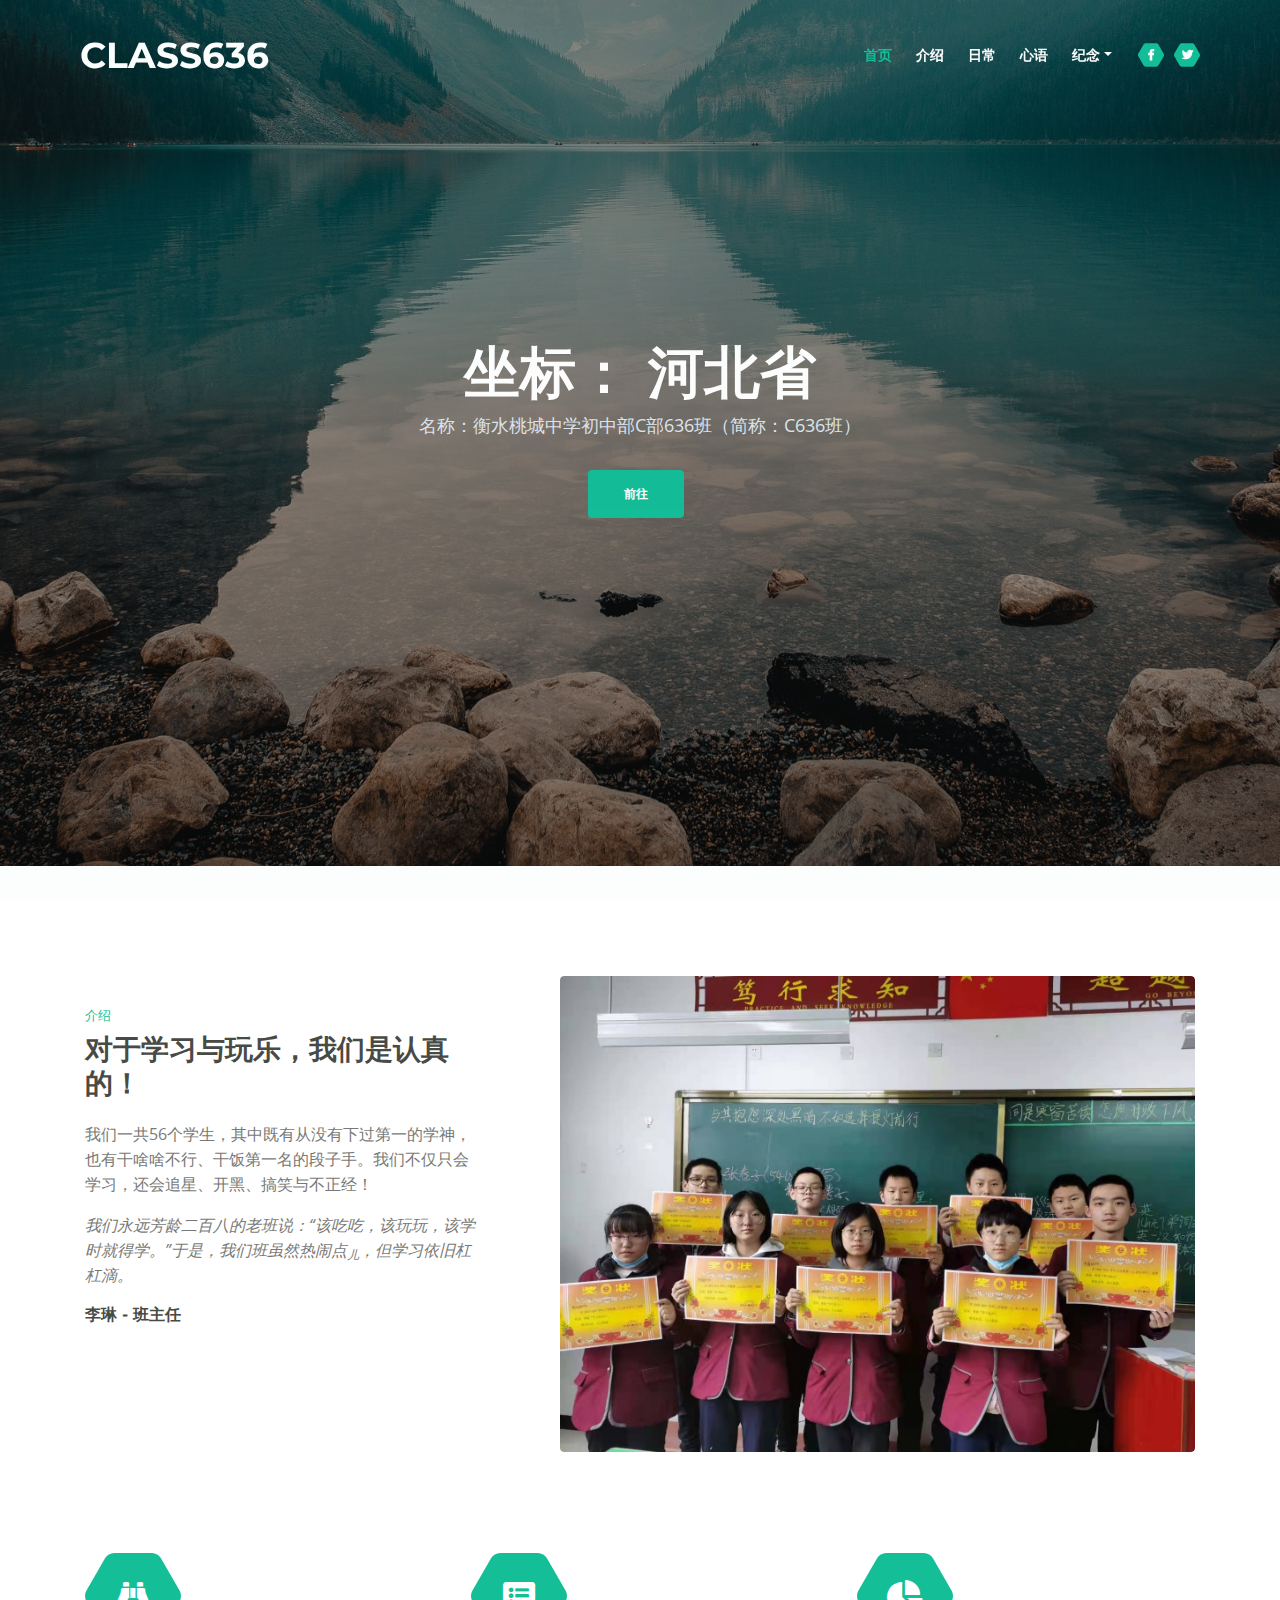
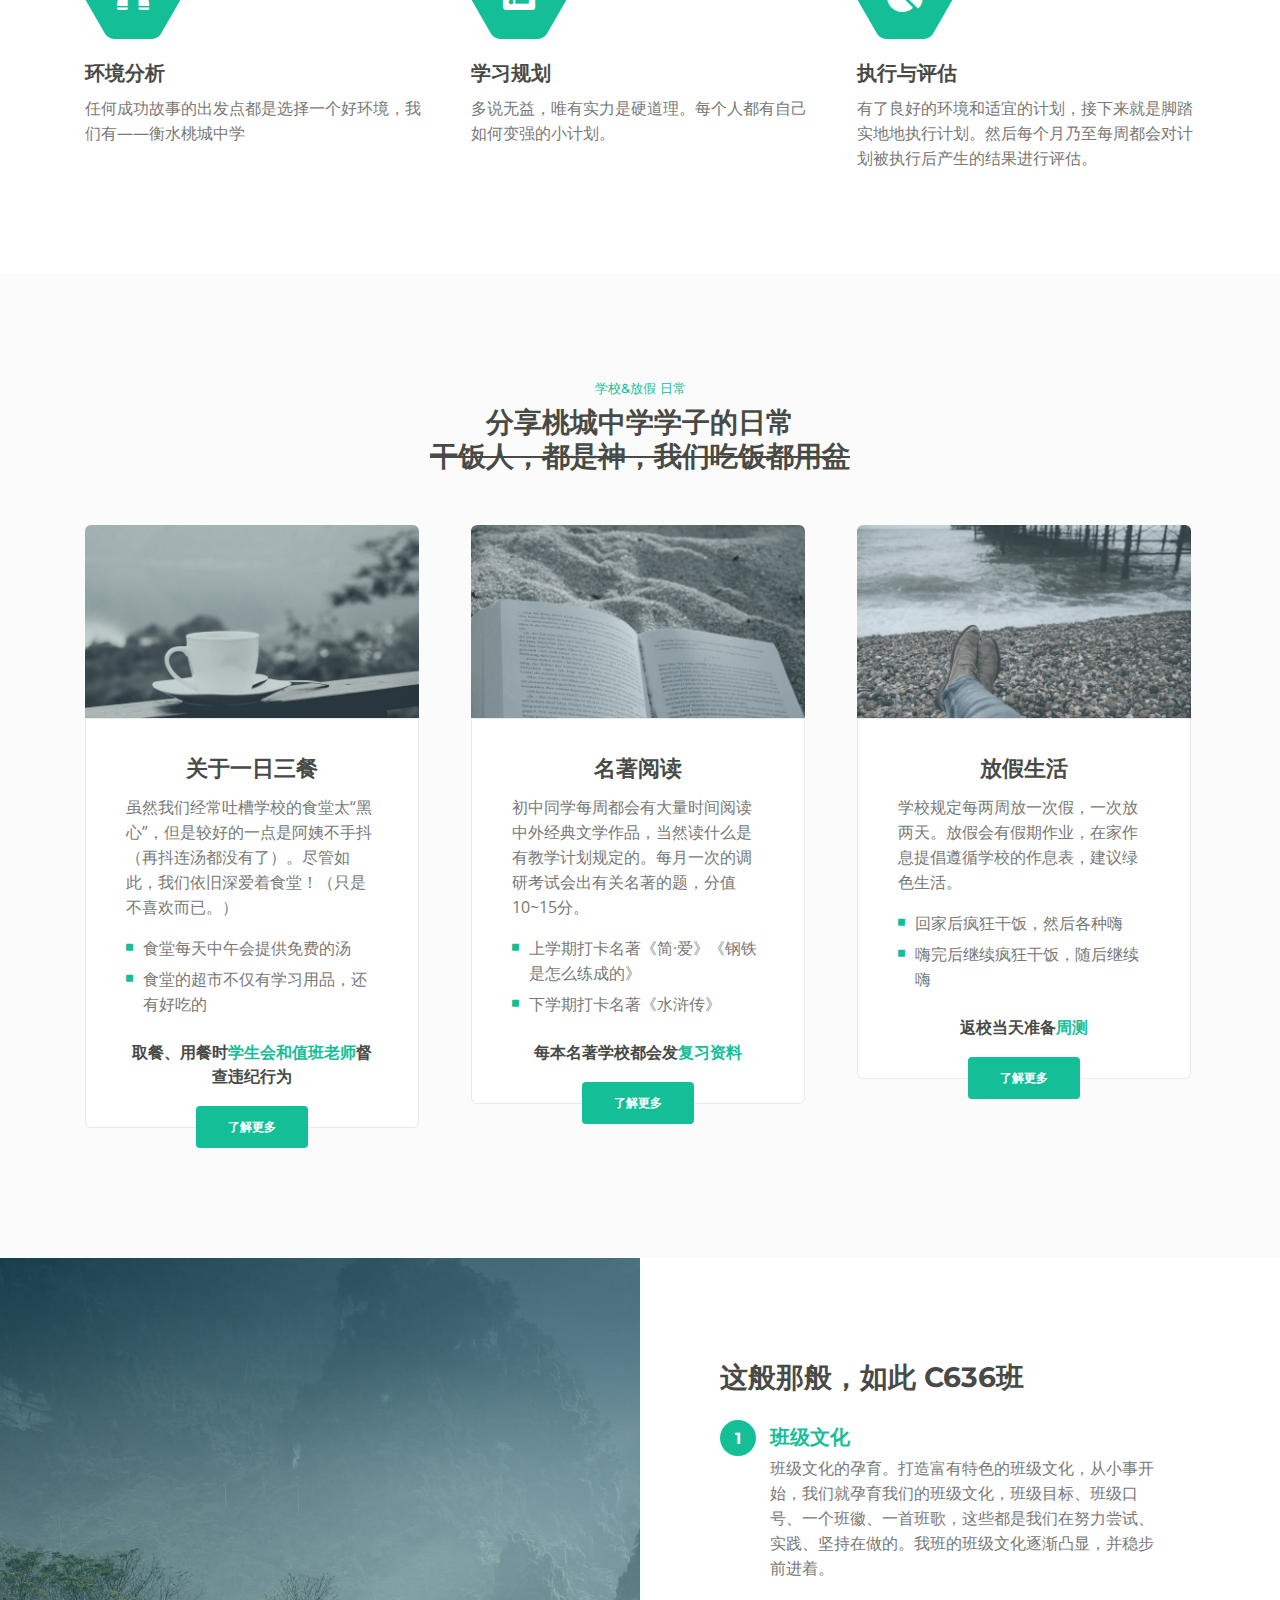
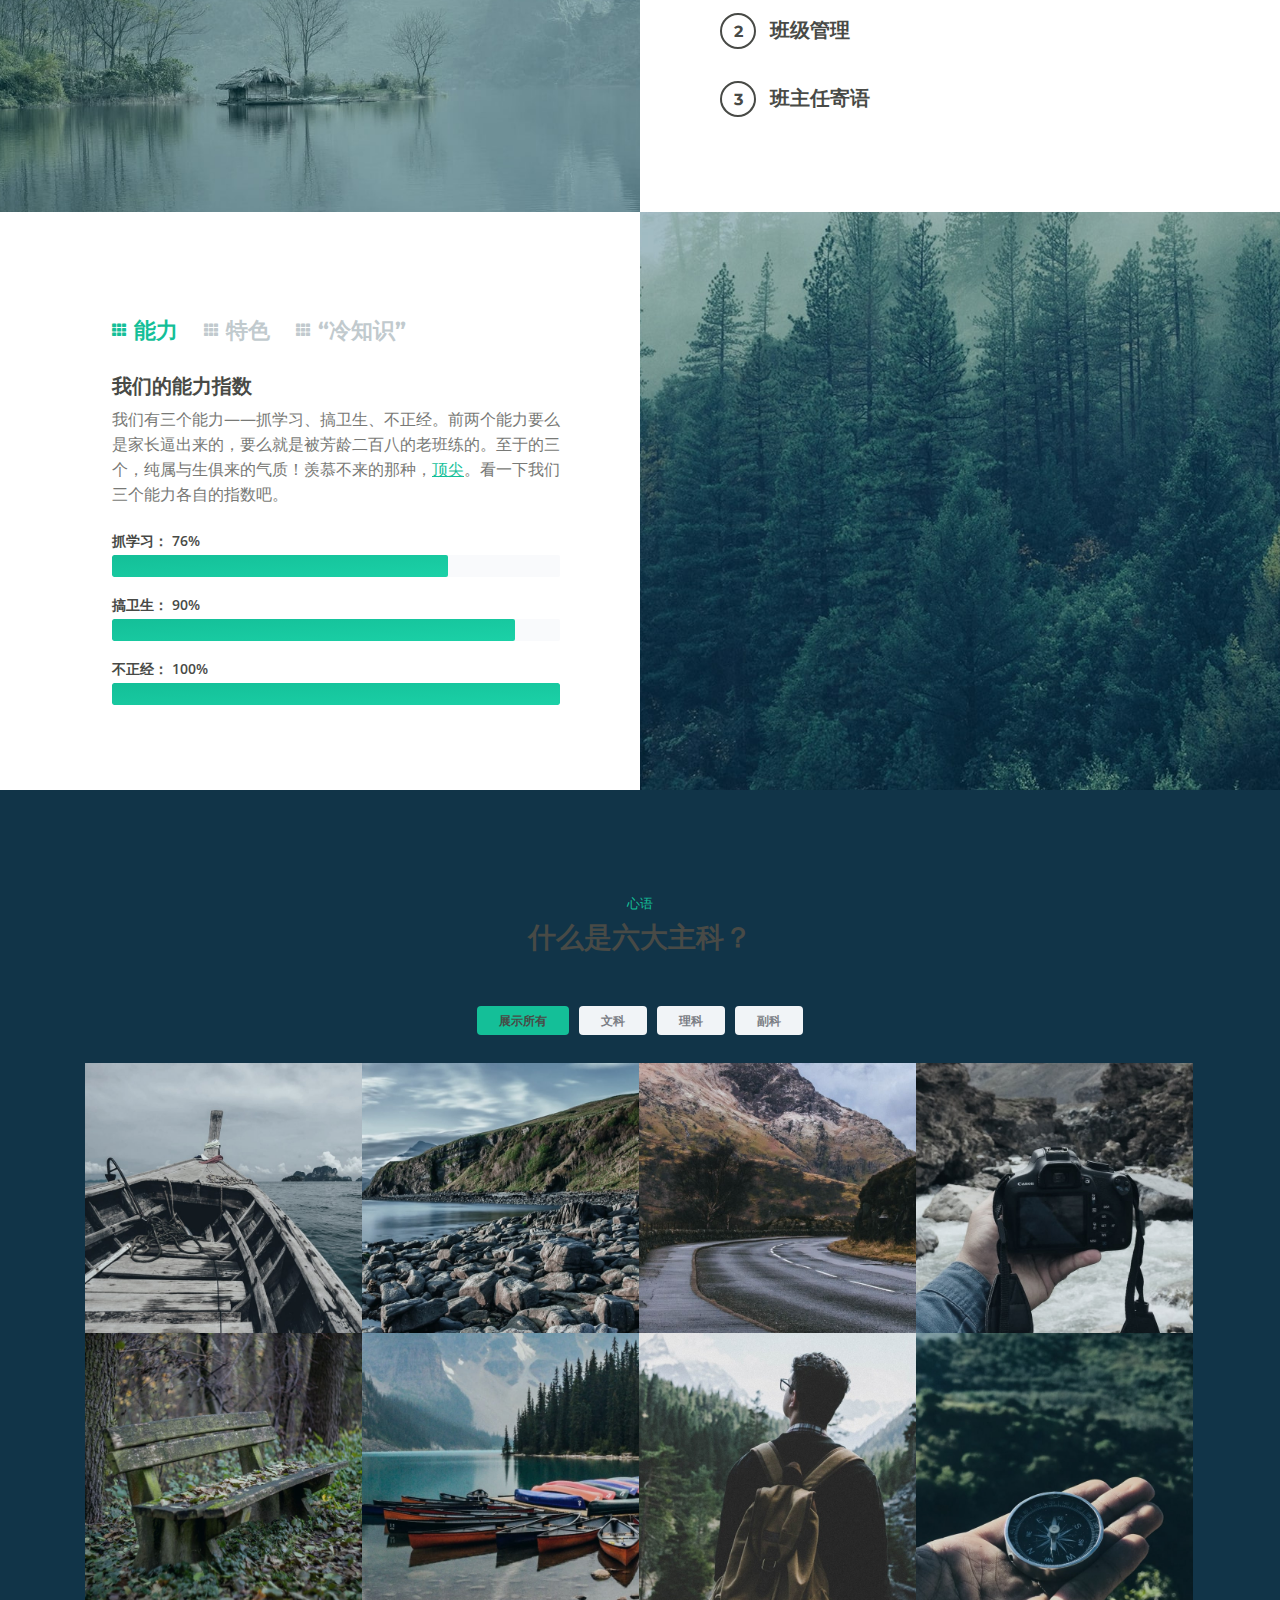
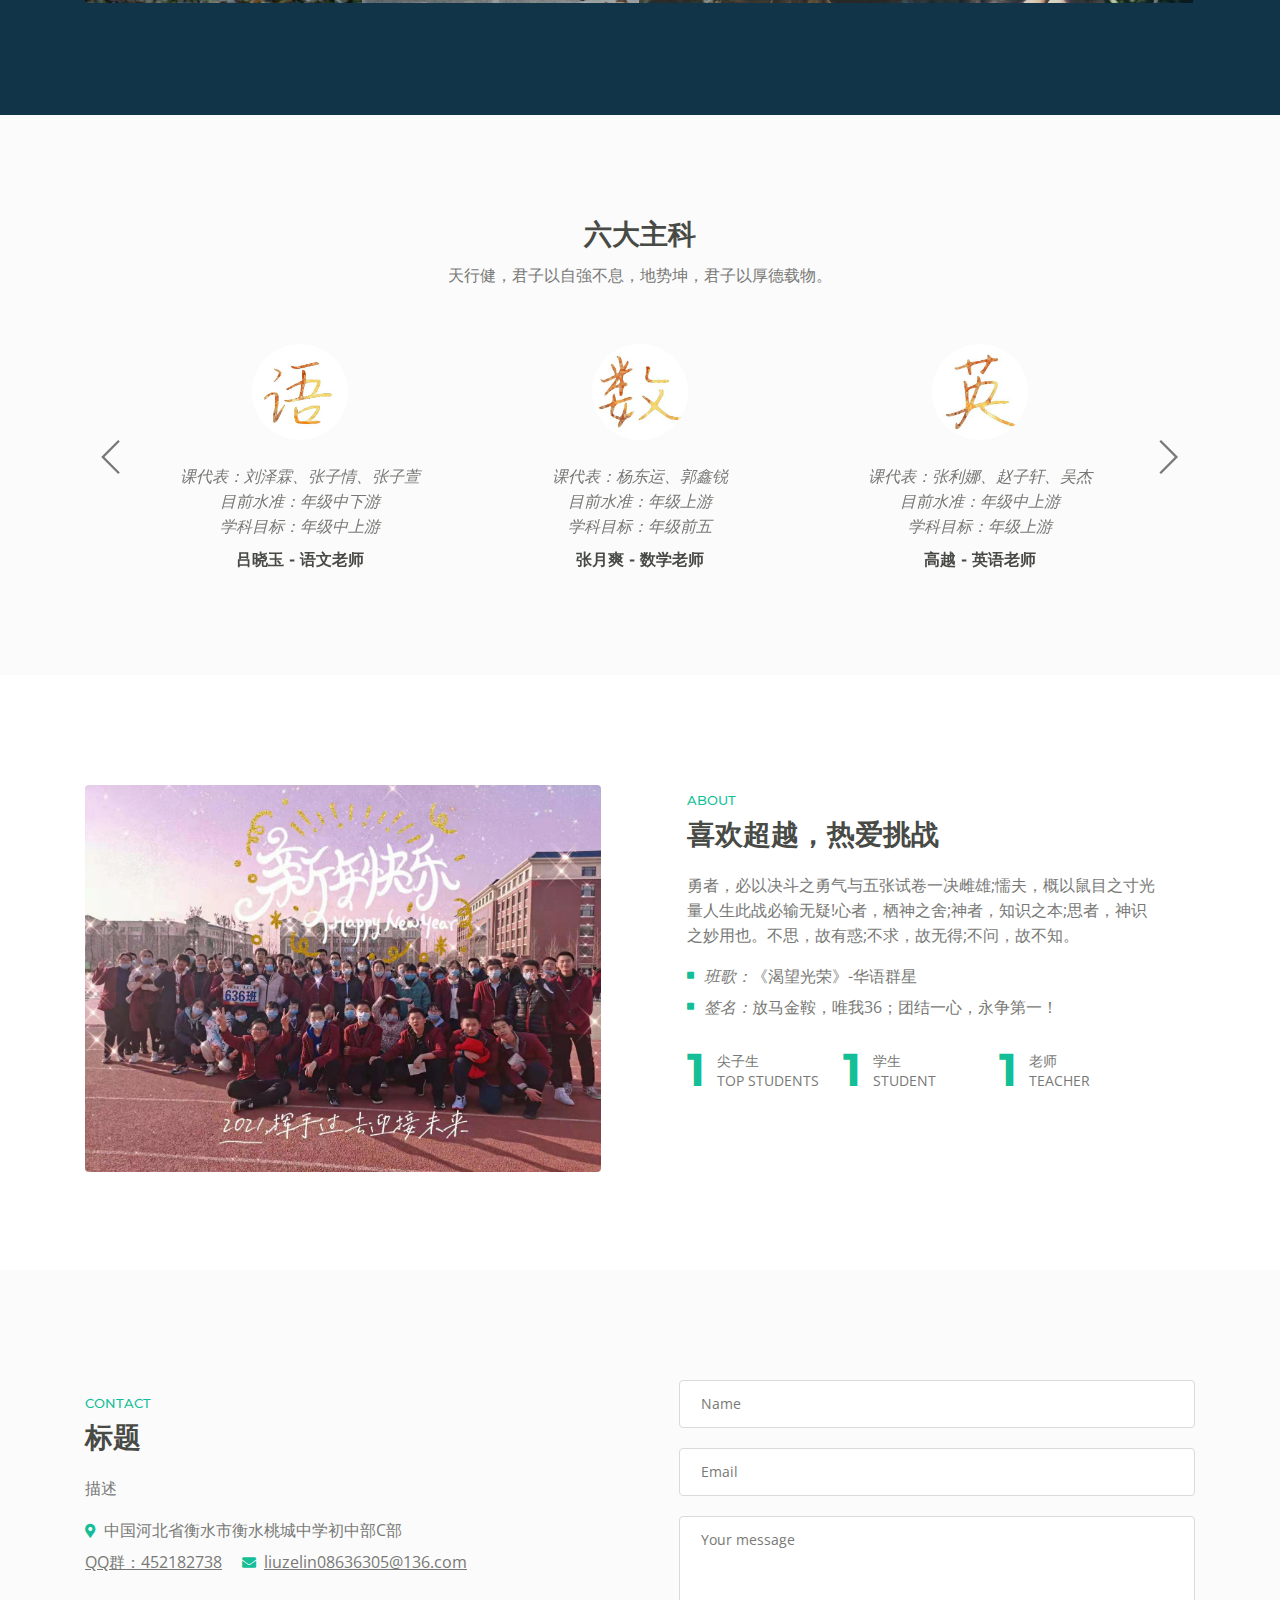
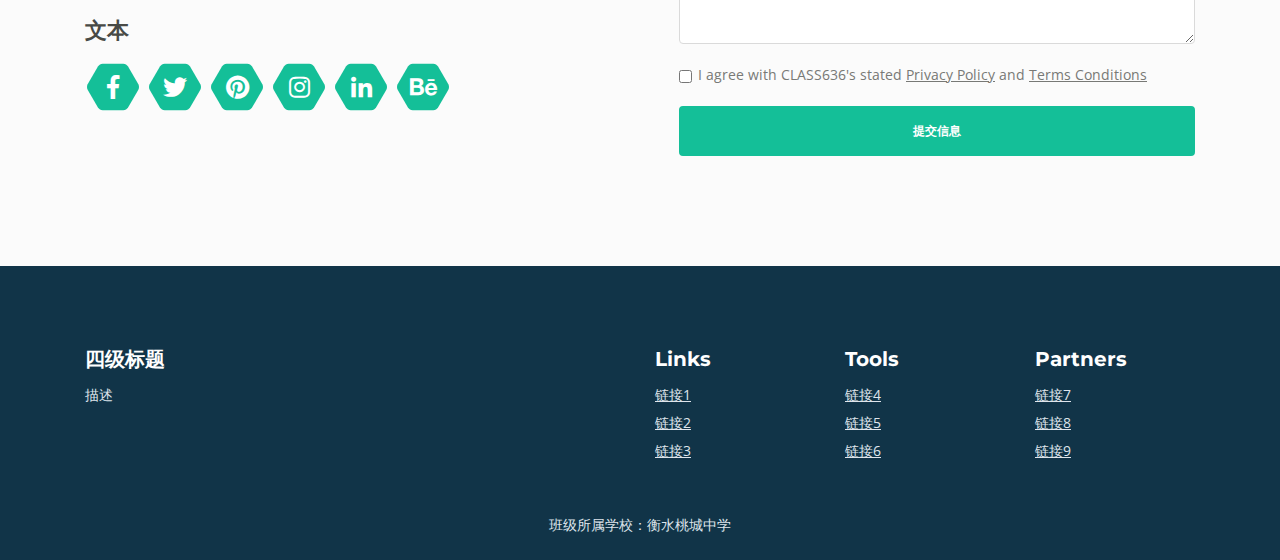
<file: index.html>
﻿<!DOCTYPE html>
<html lang="en">
<head>
    <meta charset="utf-8">
    <meta name="viewport" content="width=device-width, initial-scale=1, shrink-to-fit=no">

    <meta name="keywords" content="CLASS636,C636班,636班,衡水桃城中学,求是班" />
    <meta name="description" content="CLASS636是衡水桃城中学C部636班的班级网站。C636班班主任李琳、班歌《渴望光荣》、班名求是班。该网站由C636班语文课代表刘泽霖开发，班主任李琳审核。" />

    <meta name="description" content="CLASS636是衡水桃城中学C部636班的班级网站。C636班班主任李琳、班歌《渴望光荣》、班名求是班。该网站由C636班语文课代表刘泽霖开发，班主任李琳审核。" />

    <!-- SEO Meta Tags -->
    <meta name="description" content="Aria is a business focused HTML landing page template built with Bootstrap to help you create lead generation websites for companies and their services.">
    <meta name="author" content="Inovatik">

    <!-- OG Meta Tags to improve the way the post looks when you share the page on LinkedIn, Facebook, Google+ -->
    <meta property="og:site_name" content="CLASS636" />
    <!-- website name -->
    <meta property="og:site" content="https://liuzelin0863605.github.io/Class-636/index" />
    <!-- website link -->
    <meta property="og:title" content="CLASS636|C636班班级网站" />
    <!-- title shown in the actual shared post -->
    <meta property="og:description" content="CLASS636是衡水桃城中学C部636班的班级网站。C636班班主任李琳、班歌《渴望光荣》、班名求是班。该网站由C636班语文课代表刘泽霖开发，班主任李琳审核。" />
    <!-- description shown in the actual shared post -->
    <meta property="og:image" content="班徽.jpg" />
    <!-- image link, make sure it's jpg -->
    <meta property="og:url" content="https://liuzelin0863605.github.io/Class-636/index" />
    <!-- where do you want your post to link to -->
    <meta property="og:type" content="article" />

    <!-- Website Title -->
    <title>CLASS636|C636班班级网站</title>

    <!-- Styles -->
    <link href="https://fonts.googleapis.com/css?family=Montserrat:500,700&display=swap&subset=latin-ext" rel="stylesheet">
    <link href="https://fonts.googleapis.com/css?family=Open+Sans:400,400i,600&display=swap&subset=latin-ext" rel="stylesheet">
    <link href="css/bootstrap.css" rel="stylesheet">
    <link href="css/fontawesome-all.css" rel="stylesheet">
    <link href="css/swiper.css" rel="stylesheet">
    <link href="css/magnific-popup.css" rel="stylesheet">
    <link href="css/styles.css" rel="stylesheet">

    <!-- Favicon  -->
    <link rel="icon" href="images/favicon.ico">
</head>

<body data-spy="scroll" data-target=".fixed-top">
    <!-- Preloader -->
    <div class="spinner-wrapper">
        <div class="spinner">
            <div class="bounce1"></div>
            <div class="bounce2"></div>
            <div class="bounce3"></div>
        </div>
    </div>
    <!-- end of preloader -->


    <!-- Navbar -->
    <nav class="navbar navbar-expand-md navbar-dark navbar-custom fixed-top">

        <!-- Image Logo -->
        <!--<a class="navbar-brand logo-image" href="index.html"><img src="images/logo.jpg" alt="alternative"></a>-->

        <!-- Text Logo - Use this if you don't have a graphic logo -->
        <a class="navbar-brand logo-text page-scroll" href="index.html">CLASS636</a>

        <!-- Mobile Menu Toggle Button -->
        <button class="navbar-toggler" type="button" data-toggle="collapse" data-target="#navbarsExampleDefault" aria-controls="navbarsExampleDefault" aria-expanded="false" aria-label="Toggle navigation">
            <span class="navbar-toggler-awesome fas fa-bars"></span>
            <span class="navbar-toggler-awesome fas fa-times"></span>
        </button>
        <!-- end of mobile menu toggle button -->

        <div class="collapse navbar-collapse" id="navbarsExampleDefault">
            <ul class="navbar-nav ml-auto">
                <li class="nav-item">
                    <a class="nav-link page-scroll" href="#header">首页 <span class="sr-only">(current)</span></a>
                </li>
                <li class="nav-item">
                    <a class="nav-link page-scroll" href="#intro">介绍</a>
                </li>
                <li class="nav-item">
                    <a class="nav-link page-scroll" href="#services">日常</a>
                </li>
                <!--<li class="nav-item">
                    <a class="nav-link page-scroll" href="#callMe">联系我们</a>
                </li>-->
                <li class="nav-item">
                    <a class="nav-link page-scroll" href="#projects">心语</a>
                </li>

                <!-- Dropdown Menu -->
                <li class="nav-item dropdown">
                    <a class="nav-link dropdown-toggle page-scroll" href="#about" id="navbarDropdown" role="button" aria-haspopup="true" aria-expanded="false">纪念</a>
                    <div class="dropdown-menu" aria-labelledby="navbarDropdown">
                        <a class="dropdown-item" href="shows/index.html"><span class="item-text">图集|《领奖的我们》</span></a>
                        <div class="dropdown-items-divide-hr"></div>
                        <a class="dropdown-item" href="shows/ftday.html"><span class="item-text">图集|《第一天》</span></a>
                        <div class="dropdown-items-divide-hr"></div>
                        <a class="dropdown-item" href="shows/video/1.html"><span class="item-text">视频|《下学期期中语文发奖品》</span></a>
                        <div class="dropdown-items-divide-hr"></div>
                        <a class="dropdown-item" href="shows/video/2.html"><span class="item-text">视频|《韩涵宇与徐硕争C位》</span></a>
                    </div>
                </li>
                <!-- end of dropdown menu -->

                <!--<li class="nav-item">
                    <a class="nav-link page-scroll" href="#contact">联系人</a>
                </li>-->
            </ul>
            <span class="nav-item social-icons">
                <span class="fa-stack">
                    <a href="#your-link">
                        <span class="hexagon"></span>
            <i class="fab fa-facebook-f fa-stack-1x"></i>
            </a>
            </span>
            <span class="fa-stack">
                    <a href="#your-link">
                        <span class="hexagon"></span>
            <i class="fab fa-twitter fa-stack-1x"></i>
            </a>
            </span>
            </span>
        </div>
    </nav>
    <!-- end of navbar -->
    <!-- end of navbar -->


    <!-- Header -->
    <header id="header" class="header">
        <div class="header-content">
            <div class="container">
                <div class="row">
                    <div class="col-lg-12">
                        <div class="text-container">
                            <h1>坐标： <span id="js-rotating">河北省, 衡水市, 衡水桃城中学</span></h1>
                            <p class="p-heading p-large">名称：衡水桃城中学初中部C部636班（简称：C636班）</p>
                            <a class="btn-solid-lg page-scroll" href="#intro">前往</a>
                        </div>
                    </div>
                    <!-- end of col -->
                </div>
                <!-- end of row -->
            </div>
            <!-- end of container -->
        </div>
        <!-- end of header-content -->
    </header>
    <!-- end of header -->
    <!-- end of header -->


    <!-- Intro -->
    <div id="intro" class="basic-1">
        <div class="container">
            <div class="row">
                <div class="col-lg-5">
                    <div class="text-container">
                        <div class="section-title">介绍</div>
                        <h2>对于学习与玩乐，我们是认真的！</h2>
                        <p>我们一共56个学生，其中既有从没有下过第一的学神，也有干啥啥不行、干饭第一名的段子手。我们不仅只会学习，还会追星、开黑、搞笑与不正经！</p>
                        <p class="testimonial-text">我们永远芳龄二百八的老班说：“该吃吃，该玩玩，该学时就得学。”于是，我们班虽然热闹点<sub>儿</sub>，但学习依旧杠杠滴。</p>
                        <div class="testimonial-author">李琳 - 班主任</div>
                    </div>
                    <!-- end of text-container -->
                </div>
                <!-- end of col -->
                <div class="col-lg-7">
                    <div class="image-container">
                        <img class="img-fluid" src="images/intro-office.jpg" alt="alternative">
                    </div>
                    <!-- end of image-container -->
                </div>
                <!-- end of col -->
            </div>
            <!-- end of row -->
        </div>
        <!-- end of container -->
    </div>
    <!-- end of basic-1 -->
    <!-- end of intro -->


    <!-- Description -->
    <div class="cards-1">
        <div class="container">
            <div class="row">
                <div class="col-lg-12">

                    <!-- Card -->
                    <div class="card">
                        <span class="fa-stack">
                            <span class="hexagon"></span>
                        <i class="fas fa-binoculars fa-stack-1x"></i>
                        </span>
                        <div class="card-body">
                            <h4 class="card-title">环境分析</h4>
                            <p>任何成功故事的出发点都是选择一个好环境，我们有——衡水桃城中学</p>
                        </div>
                    </div>
                    <!-- end of card -->

                    <!-- Card -->
                    <div class="card">
                        <span class="fa-stack">
                            <span class="hexagon"></span>
                        <i class="fas fa-list-alt fa-stack-1x"></i>
                        </span>
                        <div class="card-body">
                            <h4 class="card-title">学习规划</h4>
                            <p>多说无益，唯有实力是硬道理。每个人都有自己如何变强的小计划。</p>
                        </div>
                    </div>
                    <!-- end of card -->

                    <!-- Card -->
                    <div class="card">
                        <span class="fa-stack">
                            <span class="hexagon"></span>
                        <i class="fas fa-chart-pie fa-stack-1x"></i>
                        </span>
                        <div class="card-body">
                            <h4 class="card-title">执行与评估</h4>
                            <p>有了良好的环境和适宜的计划，接下来就是脚踏实地地执行计划。然后每个月乃至每周都会对计划被执行后产生的结果进行评估。</p>
                        </div>
                    </div>
                    <!-- end of card -->

                </div>
                <!-- end of col -->
            </div>
            <!-- end of row -->
        </div>
        <!-- end of container -->
    </div>
    <!-- end of cards-1 -->
    <!-- end of description -->


    <!-- Services -->
    <div id="services" class="cards-2">
        <div class="container">
            <div class="row">
                <div class="col-lg-12">
                    <div class="section-title">学校&放假 日常</div>
                    <h2>分享桃城中学学子的日常 <br> <del>干饭人，都是神，我们吃饭都用盆</del></h2>
                </div>
                <!-- end of col -->
            </div>
            <!-- end of row -->
            <div class="row">
                <div class="col-lg-12">

                    <!-- Card -->
                    <div class="card">
                        <div class="card-image">
                            <img class="img-fluid" src="images/services-1.jpg" alt="alternative">
                        </div>
                        <div class="card-body">
                            <h3 class="card-title">关于一日三餐</h3>
                            <p>虽然我们经常吐槽学校的食堂太“黑心”，但是较好的一点是阿姨不手抖（再抖连汤都没有了）。尽管如此，我们依旧深爱着食堂！（只是不喜欢而已。）</p>
                            <ul class="list-unstyled li-space-lg">
                                <li class="media">
                                    <i class="fas fa-square"></i>
                                    <div class="media-body">食堂每天中午会提供免费的汤</div>
                                </li>
                                <li class="media">
                                    <i class="fas fa-square"></i>
                                    <div class="media-body">食堂的超市不仅有学习用品，还有好吃的</div>
                                </li>
                            </ul>
                            <p class="price">取餐、用餐时<span>学生会和值班老师</span>督查违纪行为</p>
                        </div>
                        <div class="button-container">
                            <a class="btn-solid-reg page-scroll" href="#callMe">了解更多</a>
                        </div>
                        <!-- end of button-container -->
                    </div>
                    <!-- end of card -->

                    <!-- Card -->
                    <div class="card">
                        <div class="card-image">
                            <img class="img-fluid" src="images/services-2.jpg" alt="alternative">
                        </div>
                        <div class="card-body">
                            <h3 class="card-title">名著阅读</h3>
                            <p>初中同学每周都会有大量时间阅读中外经典文学作品，当然读什么是有教学计划规定的。每月一次的调研考试会出有关名著的题，分值10~15分。</p>
                            <ul class="list-unstyled li-space-lg">
                                <li class="media">
                                    <i class="fas fa-square"></i>
                                    <div class="media-body">上学期打卡名著《简·爱》《钢铁是怎么练成的》</div>
                                </li>
                                <li class="media">
                                    <i class="fas fa-square"></i>
                                    <div class="media-body">下学期打卡名著《水浒传》</div>
                                </li>
                            </ul>
                            <p class="price">每本名著学校都会发<span>复习资料</span></p>
                        </div>
                        <div class="button-container">
                            <a class="btn-solid-reg page-scroll" href="#callMe">了解更多</a>
                        </div>
                        <!-- end of button-container -->
                    </div>
                    <!-- end of card -->

                    <!-- Card -->
                    <div class="card">
                        <div class="card-image">
                            <img class="img-fluid" src="images/services-3.jpg" alt="alternative">
                        </div>
                        <div class="card-body">
                            <h3 class="card-title">放假生活</h3>
                            <p>学校规定每两周放一次假，一次放两天。放假会有假期作业，在家作息提倡遵循学校的作息表，建议绿色生活。</p>
                            <ul class="list-unstyled li-space-lg">
                                <li class="media">
                                    <i class="fas fa-square"></i>
                                    <div class="media-body">回家后疯狂干饭，然后各种嗨</div>
                                </li>
                                <li class="media">
                                    <i class="fas fa-square"></i>
                                    <div class="media-body">嗨完后继续疯狂干饭，随后继续嗨</div>
                                </li>
                            </ul>
                            <p class="price">返校当天准备<span>周测</span></p>
                        </div>
                        <div class="button-container">
                            <a class="btn-solid-reg page-scroll" href="#callMe">了解更多</a>
                        </div>
                        <!-- end of button-container -->
                    </div>
                    <!-- end of card -->

                </div>
                <!-- end of col -->
            </div>
            <!-- end of row -->
        </div>
        <!-- end of container -->
    </div>
    <!-- end of cards-2 -->
    <!-- end of services -->

    

    <!-- Details 1 -->
	<div id="details" class="accordion">
		<div class="area-1">
		</div><!-- end of area-1 on same line and no space between comments to eliminate margin white space --><div class="area-2">
            
            <!-- Accordion -->
            <div class="accordion-container" id="accordionOne">
                <h2>这般那般，如此 C636班</h2>
                <div class="item">
                    <div id="headingOne">
                        <span data-toggle="collapse" data-target="#collapseOne" aria-expanded="true" aria-controls="collapseOne" role="button">
                            <span class="circle-numbering">1</span><span class="accordion-title">班级文化</span>
                        </span>
                    </div>
                    <div id="collapseOne" class="collapse show" aria-labelledby="headingOne" data-parent="#accordionOne">
                        <div class="accordion-body">
                            班级文化的孕育。打造富有特色的班级文化，从小事开始，我们就孕育我们的班级文化，班级目标、班级口号、一个班徽、一首班歌，这些都是我们在努力尝试、实践、坚持在做的。我班的班级文化逐渐凸显，并稳步前进着。
                        </div>
                    </div>
                </div> <!-- end of item -->
            
                <div class="item">
                    <div id="headingTwo">
                        <span class="collapsed" data-toggle="collapse" data-target="#collapseTwo" aria-expanded="false" aria-controls="collapseTwo" role="button">
                            <span class="circle-numbering">2</span><span class="accordion-title">班级管理</span>
                        </span>
                    </div>
                    <div id="collapseTwo" class="collapse" aria-labelledby="headingTwo" data-parent="#accordionOne">
                        <div class="accordion-body">
                            班主任下设2个班长，1个纪律委员，1个学习委员，3个劳动委员，2个体育委员，3个语文课代表，3个数学课代表，3个英语课代表，2个政治课代表，2个历史课代表，3个物理课代表，7个宿舍长及各个学习小组组长。实现人人有事干，事事有人管。
                        </div>
                    </div>
                </div> <!-- end of item -->
            
                <div class="item">
                    <div id="headingThree">
                        <span class="collapsed" data-toggle="collapse" data-target="#collapseThree" aria-expanded="false" aria-controls="collapseThree" role="button">
                            <span class="circle-numbering">3</span><span class="accordion-title">班主任寄语</span>
                        </span>
                    </div>
                    <div id="collapseThree" class="collapse" aria-labelledby="headingThree" data-parent="#accordionOne">
                        <div class="accordion-body">
                            愿你成为自己喜欢的模样，不抱怨，不将就，有自由，有光芒。只要认为是对的就去做，坚持去做，不要在乎别人的看法，哪怕是错，至少你有去做过，证明曾经你努力过。人生总会遗憾，但不要那份遗憾永远埋藏心底，自己要宽心，未来的路很长，希望你一直精彩下去！
                        </div>
                    </div>
                </div> <!-- end of item -->
            </div> <!-- end of accordion-container -->
            <!-- end of accordion -->

		</div> <!-- end of area-2 -->
    </div> <!-- end of accordion -->
    <!-- end of details 1 -->


    <!-- Details 2 -->
	<div class="tabs">
        <div class="area-1">
            <div class="tabs-container">
                
                <!-- Tabs Links -->
                <ul class="nav nav-tabs" id="ariaTabs" role="tablist">
                    <li class="nav-item">
                        <a class="nav-link active" id="nav-tab-1" data-toggle="tab" href="#tab-1" role="tab" aria-controls="tab-1" aria-selected="true"><i class="fas fa-th"></i> 能力 </a>
                    </li>
                    <li class="nav-item">
                        <a class="nav-link" id="nav-tab-2" data-toggle="tab" href="#tab-2" role="tab" aria-controls="tab-2" aria-selected="false"><i class="fas fa-th"></i> 特色 </a>
                    </li>
                    <li class="nav-item">
                        <a class="nav-link" id="nav-tab-3" data-toggle="tab" href="#tab-3" role="tab" aria-controls="tab-3" aria-selected="false"><i class="fas fa-th"></i> “冷知识” </a>
                    </li>
                </ul>
                <!-- end of tabs links -->
                
                <!-- Tabs Content -->
                <div class="tab-content" id="ariaTabsContent">

                    <!-- Tab -->
                    <div class="tab-pane fade show active" id="tab-1" role="tabpanel" aria-labelledby="tab-1">
                        <h4>我们的能力指数</h4>
                        <p>我们有三个能力——抓学习、搞卫生、不正经。前两个能力要么是家长逼出来的，要么就是被芳龄二百八的老班练的。至于的三个，纯属与生俱来的气质！羡慕不来的那种，<a class="green page-scroll" href="#services">顶尖</a>。看一下我们三个能力各自的指数吧。</p>
                        
                        <!-- Progress Bars -->
                        <div class="progress-container">
                            
                            
                            <div class="title">抓学习： 76%</div>
                            <div class="progress">
                                <div class="progress-bar second" role="progressbar" aria-valuenow="75" aria-valuemin="0" aria-valuemax="100"></div>
                            </div>
                            <div class="title">搞卫生： 90%</div>
                            <div class="progress">
                                <div class="progress-bar third" role="progressbar" aria-valuenow="90" aria-valuemin="0" aria-valuemax="100"></div>
			    </div>
			    <div class="title">不正经： 100%</div>
                            <div class="progress">
                                <div class="progress-bar first" role="progressbar" aria-valuenow="0" aria-valuemin="0" aria-valuemax="100"></div>

                            </div>
                        </div> <!-- end of progress-container -->
                        <!-- end of progress bars -->
                        
                    </div> <!-- end of tab-pane --> 
                    <!-- end of tab -->

                    <!-- Tab -->
                    <div class="tab-pane fade" id="tab-2" role="tabpanel" aria-labelledby="tab-2">
                        <ul class="list-unstyled li-space-lg first">
                            <li class="media">
                                <div class="media-bullet">1</div>
                                <div class="media-body"><strong>嚣张</strong> 是一种从外部引进的优良传统，尝尝使我们受到老师们“爱的关怀”。</div>
                            </li>
                            <li class="media">
                                <div class="media-bullet">2</div>
                                <div class="media-body"><strong>顶尖</strong> 是我们对自己办的事的一个很中肯的评价。</div>
                            </li>
                            <li class="media">
                                <div class="media-bullet">3</div>
                                <div class="media-body"><strong>金刚石溶液</strong> 是当我们在学物理时突发奇想的脑洞，万物皆可用金刚石溶液做实验。要不要先用金刚石溶液做一个熔化实验呢？</div>
                            </li>
                        </ul>
                        <ul class="list-unstyled li-space-lg last">
                            <li class="media">
                                <div class="media-bullet">4</div>
                                <div class="media-body"><strong>扣分</strong> 每周的量化分往往就在上周日就扣了不少，另芳龄二百八的老班很“捉急”。</div>
                            </li>
                            <li class="media">
                                <div class="media-bullet">5</div>
                                <div class="media-body"><strong>必行</strong> 是我们对自己或他人真挚的祝福，因为必行。/div>
                            </li>
                            <li class="media">
                                <div class="media-bullet">6</div>
                                <div class="media-body"><strong>押题</strong> “政治押题绝对中不了，英语押题一押一个准，数学根本没法押题”已经成为年级共同的感慨。不是吐槽科任老师，而是佩服出题老师。</div>
                            </li>
                        </ul>
                    </div> <!-- end of tab-pane -->
                    <!-- end of tab -->

                    <!-- Tab -->
                    <div class="tab-pane fade" id="tab-3" role="tabpanel" aria-labelledby="tab-3">
                        <p><strong>加粗</strong> 段落1<a class="green" href="#your-link">链接1</a></p>
                        <p><strong>加粗</strong> 段落2<a class="green" href="#your-link">链接2</a></p>
                        <ul class="list-unstyled li-space-lg">
                            <li class="media">
                                <i class="fas fa-square"></i>
                                <div class="media-body">文本</div>
                            </li>
                            <li class="media">
                                <i class="fas fa-square"></i>
                                <div class="media-body">文本</div>
                            </li>
                            <li class="media">
                                <i class="fas fa-square"></i>
                                <div class="media-body">文本</div>
                            </li>
                            <li class="media">
                                <i class="fas fa-square"></i>
                                <div class="media-body">文本</div>
                            </li>
                            <li class="media">
                                <i class="fas fa-square"></i>
                                <div class="media-body">文本</div>
                            </li>
                        </ul>
                    </div> <!-- end of tab-pane -->
                    <!-- end of tab -->

                </div> <!-- end of tab-content -->
                <!-- end of tabs content -->

            </div> <!-- end of tabs-container -->
        </div><!-- end of area-1 on same line and no space between comments to eliminate margin white space --><div class="area-2"></div> <!-- end of area-2 -->
    </div> <!-- end of tabs -->
    <!-- end of details 2 -->


    <!-- Projects -->
	<div id="projects" class="filter" style="background-color:#113448">
		<div class="container">
            <div class="row">
                <div class="col-lg-12">
                    <div class="section-title">心语</div>
                    <h2>什么是六大主科？</h2>
                </div> <!-- end of col -->
            </div> <!-- end of row -->
            <div class="row">
                <div class="col-lg-12">
                    <!-- Filter -->
                    <div class="button-group filters-button-group">
                        <a class="button is-checked" data-filter="*"><span><strong>展示所有</strong></span></a>
                        <a class="button" data-filter=".w"><span>文科</span></a>
                        <a class="button" data-filter=".l"><span>理科</span></a>
                        <a class="button" data-filter=".o"><span>副科</span></a>
                        <!--<a class="button" data-filter=".text"><span></span></a>-->
                    </div> <!-- end of button group -->
                    <div class="grid">
                        <div class="element-item w">
                            <a class="popup-with-move-anim" href="#project-1"><div class="element-item-overlay"><span>语文CHINESE</span></div><img src="images/project-1.jpg" alt="alternative"></a>
                        </div>
                        <div class="element-item l">
                            <a class="popup-with-move-anim" href="#project-2"><div class="element-item-overlay"><span>数学MATH</span></div><img src="images/project-2.jpg" alt="alternative"></a>
                        </div>
                        <div class="element-item w">
                            <a class="popup-with-move-anim" href="#project-3"><div class="element-item-overlay"><span>英语ENGLISH</span></div><img src="images/project-3.jpg" alt="alternative"></a>
                        </div>
                        <div class="element-item w">
                            <a class="popup-with-move-anim" href="#project-4"><div class="element-item-overlay"><span>政治POLITICAL</span></div><img src="images/project-4.jpg" alt="alternative"></a>
                        </div>
                        <div class="element-item w">
                            <a class="popup-with-move-anim" href="#project-5"><div class="element-item-overlay"><span>历史HISTORY</span></div><img src="images/project-5.jpg" alt="alternative"></a>
                        </div>
                        <div class="element-item l">
                            <a class="popup-with-move-anim" href="#project-6"><div class="element-item-overlay"><span>物理PHYSICAL</span></div><img src="images/project-6.jpg" alt="alternative"></a>
                        </div>
                        <div class="element-item o">
                            <a class="popup-with-move-anim" href="#project-7"><div class="element-item-overlay"><span>体育P.E.</span></div><img src="images/project-7.jpg" alt="alternative"></a>
                        </div>
                        <div class="element-item o">
                            <a class="popup-with-move-anim" href="#project-8"><div class="element-item-overlay"><span>副科OTHERS</span></div><img src="images/project-8.jpg" alt="alternative"></a>
                        </div>
                    </div> <!-- end of grid -->
                    <!-- end of filter -->
                    
                </div> <!-- end of col -->
            </div> <!-- end of row -->
		</div> <!-- end of container -->
    </div> <!-- end of filter -->
    <!-- end of projects -->

    <!-- Project Lightboxes -->
    <!-- Lightbox -->
    <div id="project-1" class="lightbox-basic zoom-anim-dialog mfp-hide">
        <div class="row">
            <button title="Close (Esc)" type="button" class="mfp-close x-button">×</button>
            <div class="col-lg-8">
                <img class="img-fluid" src="images/project-1.jpg" alt="alternative">
            </div> <!-- end of col -->
            <div class="col-lg-4">
                <h3>语文</h3>
                <hr class="line-heading">
                <h6>CHINESE</h6>
                <p>语文不仅仅是基础教育课程体系中的一门重点教学科目，还，是人们相互交流思想等的工具。具有工具性与人文性的统一特点。</p>
                <p>与其说是学习的工具，不如说是引导人生航船的灯塔。正是有了语文，在茫茫大海上行驶的航船才不会迷失了方向。</p>
                <div class="testimonial-container">
                    <p class="testimonial-text">语文课的主要目的是培养学生的语文能力，而不是传授语文知识。
                    <p class="testimonial-author">——语言学家吕叔湘</p></p>
                </div>
                <!--<a class="btn-solid-reg" href="#your-link">DETAILS</a>--> <a class="btn-outline-reg mfp-close as-button" href="#projects">BACK</a> 
            </div> <!-- end of col -->
        </div> <!-- end of row -->
    </div> <!-- end of lightbox-basic -->
    <!-- end of lightbox -->

    <!-- Lightbox -->
    <div id="project-2" class="lightbox-basic zoom-anim-dialog mfp-hide">
        <div class="row">
            <button title="Close (Esc)" type="button" class="mfp-close x-button">×</button>
            <div class="col-lg-8">
                <img class="img-fluid" src="images/project-2.jpg" alt="alternative">
            </div> <!-- end of col -->
            <div class="col-lg-4">
                <h3>数学</h3>
                <hr class="line-heading">
                <h6>MATH</h6>
                <p>段落1</p>
                <p>段落2</p>
                <div class="testimonial-container">
                    <p class="testimonial-text">名言</p>
                    <p class="testimonial-author">署名</p>
                </div>
                <!--<a class="btn-solid-reg" href="#your-link">DETAILS</a>--> <a class="btn-outline-reg mfp-close as-button" href="#projects">BACK</a> 
            </div> <!-- end of col -->
        </div> <!-- end of row -->
    </div> <!-- end of lightbox-basic -->
    <!-- end of lightbox -->

    <!-- Lightbox -->
    <div id="project-3" class="lightbox-basic zoom-anim-dialog mfp-hide">
        <div class="row">
            <button title="Close (Esc)" type="button" class="mfp-close x-button">×</button>
            <div class="col-lg-8">
                <img class="img-fluid" src="images/project-3.jpg" alt="alternative">
            </div> <!-- end of col -->
            <div class="col-lg-4">
                <h3>英语</h3>
                <hr class="line-heading">
                <h6>ENGLISH</h6>
                <p>段落1</p>
                <p>段落2</p>
                <div class="testimonial-container">
                    <p class="testimonial-text">名言</p>
                    <p class="testimonial-author">署名</p>
                </div>
                <!--<a class="btn-solid-reg" href="#your-link">DETAILS</a>--> <a class="btn-outline-reg mfp-close as-button" href="#projects">BACK</a> 
            </div> <!-- end of col -->
        </div> <!-- end of row -->
    </div> <!-- end of lightbox-basic -->
    <!-- end of lightbox -->

    <!-- Lightbox -->
    <div id="project-4" class="lightbox-basic zoom-anim-dialog mfp-hide">
        <div class="row">
            <button title="Close (Esc)" type="button" class="mfp-close x-button">×</button>
            <div class="col-lg-8">
                <img class="img-fluid" src="images/project-4.jpg" alt="alternative">
            </div> <!-- end of col -->
            <div class="col-lg-4">
                <h3>政治</h3>
                <hr class="line-heading">
                <h6>POLITICAL</h6>
                <p>段落1</p>
                <p>段落2</p>
                <div class="testimonial-container">
                    <p class="testimonial-text">名言</p>
                    <p class="testimonial-author">署名</p>
                </div>
                <!--<a class="btn-solid-reg" href="#your-link">DETAILS</a>--> <a class="btn-outline-reg mfp-close as-button" href="#projects">BACK</a> 
            </div> <!-- end of col -->
        </div> <!-- end of row -->
    </div> <!-- end of lightbox-basic -->
    <!-- end of lightbox -->

    <!-- Lightbox -->
    <div id="project-5" class="lightbox-basic zoom-anim-dialog mfp-hide">
        <div class="row">
            <button title="Close (Esc)" type="button" class="mfp-close x-button">×</button>
            <div class="col-lg-8">
                <img class="img-fluid" src="images/project-5.jpg" alt="alternative">
            </div> <!-- end of col -->
            <div class="col-lg-4">
                <h3>历史</h3>
                <hr class="line-heading">
                <h6>HISTORY</h6>
                <p>段落1</p>
                <p>段落2</p>
                <div class="testimonial-container">
                    <p class="testimonial-text">名言</p>
                    <p class="testimonial-author">署名</p>
                </div>
                <!--<a class="btn-solid-reg" href="#your-link">DETAILS</a>--> <a class="btn-outline-reg mfp-close as-button" href="#projects">BACK</a> 
            </div> <!-- end of col -->
        </div> <!-- end of row -->
    </div> <!-- end of lightbox-basic -->
    <!-- end of lightbox -->

    <!-- Lightbox -->
    <div id="project-6" class="lightbox-basic zoom-anim-dialog mfp-hide">
        <div class="row">
            <button title="Close (Esc)" type="button" class="mfp-close x-button">×</button>
            <div class="col-lg-8">
                <img class="img-fluid" src="images/project-6.jpg" alt="alternative">
            </div> <!-- end of col -->
            <div class="col-lg-4">
                <h3>物理</h3>
                <hr class="line-heading">
                <h6>PHYSICAL</h6>
                <p>段落1</p>
                <p>段落2</p>
                <div class="testimonial-container">
                    <p class="testimonial-text">名言</p>
                    <p class="testimonial-author">署名</p>
                </div>
                <!--<a class="btn-solid-reg" href="#your-link">DETAILS</a>--> <a class="btn-outline-reg mfp-close as-button" href="#projects">BACK</a> 
            </div> <!-- end of col -->
        </div> <!-- end of row -->
    </div> <!-- end of lightbox-basic -->
    <!-- end of lightbox -->

    <!-- Lightbox -->
    <div id="project-7" class="lightbox-basic zoom-anim-dialog mfp-hide">
        <div class="row">
            <button title="Close (Esc)" type="button" class="mfp-close x-button">×</button>
            <div class="col-lg-8">
                <img class="img-fluid" src="images/project-7.jpg" alt="alternative">
            </div> <!-- end of col -->
            <div class="col-lg-4">
                <h3>体育</h3>
                <hr class="line-heading">
                <h6>P.E.</h6>
                <p>段落1</p>
                <p>段落2</p>
                <div class="testimonial-container">
                    <p class="testimonial-text">名言</p>
                    <p class="testimonial-author">署名</p>
                </div>
                <!--<a class="btn-solid-reg" href="#your-link">DETAILS</a>--> <a class="btn-outline-reg mfp-close as-button" href="#projects">BACK</a> 
            </div> <!-- end of col -->
        </div> <!-- end of row -->
    </div> <!-- end of lightbox-basic -->
    <!-- end of lightbox -->

    <!-- Lightbox -->
    <div id="project-8" class="lightbox-basic zoom-anim-dialog mfp-hide">
        <div class="row">
            <button title="Close (Esc)" type="button" class="mfp-close x-button">×</button>
            <div class="col-lg-8">
                <img class="img-fluid" src="images/project-8.jpg" alt="alternative">
            </div> <!-- end of col -->
            <div class="col-lg-4">
                <h3>副科</h3>
                <hr class="line-heading">
                <h6>OTHERS</h6>
                <p>段落1</p>
                <p>段落2</p>
                <div class="testimonial-container">
                    <p class="testimonial-text">名言</p>
                    <p class="testimonial-author">署名</p>
                </div>
                <!--<a class="btn-solid-reg" href="#your-link">DETAILS</a>--> <a class="btn-outline-reg mfp-close as-button" href="#projects">BACK</a> 
            </div> <!-- end of col -->
        </div> <!-- end of row -->
    </div> <!-- end of lightbox-basic -->
    <!-- end of lightbox -->
    <!-- end of project lightboxes -->



    <!-- Testimonials -->
    <div class="slider">
        <div class="container">
            <div class="row">
                <div class="col-lg-12">
                    <h2>六大主科</h2>
                    <p class="p-heading">天行健，君子以自強不息，地势坤，君子以厚德载物。</p>
                </div> <!-- end of col -->
            </div> <!-- end of row -->
            <div class="row">
                <div class="col-lg-12">

                    <!-- Card Slider -->
                    <div class="slider-container">
                        <div class="swiper-container card-slider">
                            <div class="swiper-wrapper">
                                
                                <!-- Slide -->
                                <div class="swiper-slide">
                                    <div class="card">
                                        <img class="card-image" src="images/01.jpg" alt="alternative">
                                        <div class="card-body">
                                            <div class="testimonial-text">课代表：刘泽霖、张子情、张子萱<br />目前水准：年级中下游<br />学科目标：年级中上游</div>
                                            <div class="testimonial-author">吕晓玉 - 语文老师</div>
                                        </div>
                                    </div>
                                </div> <!-- end of swiper-slide -->
                                <!-- end of slide -->
        
                                <!-- Slide -->
                                <div class="swiper-slide">
                                    <div class="card">
                                        <img class="card-image" src="images/02.jpg" alt="alternative">
                                        <div class="card-body">
                                            <div class="testimonial-text">课代表：杨东运、郭鑫锐<br />目前水准：年级上游<br />学科目标：年级前五</div>
                                            <div class="testimonial-author">张月爽 - 数学老师</div>
                                        </div>
                                    </div>        
                                </div> <!-- end of swiper-slide -->
                                <!-- end of slide -->
        
                                <!-- Slide -->
                                <div class="swiper-slide">
                                    <div class="card">
                                        <img class="card-image" src="images/03.jpg" alt="alternative">
                                        <div class="card-body">
                                            <div class="testimonial-text">课代表：张利娜、赵子轩、吴杰<br />目前水准：年级中上游<br />学科目标：年级上游</div>
                                            <div class="testimonial-author">高越 - 英语老师</div>
                                        </div>
                                    </div>        
                                </div> <!-- end of swiper-slide -->
                                <!-- end of slide -->
        
                                <!-- Slide -->
                                <div class="swiper-slide">
                                    <div class="card">
                                        <img class="card-image" src="images/04.jpg" alt="alternative">
                                        <div class="card-body">
                                            <div class="testimonial-text">课代表：韩涵宇、徐硕<br />目前水准：年级中游<br />学科目标：年级上游</div>
                                            <div class="testimonial-author">徐盘龙 - 政治老师</div>
                                        </div>
                                    </div>
                                </div> <!-- end of swiper-slide -->
                                <!-- end of slide -->
        
                                <!-- Slide -->
                                <div class="swiper-slide">
                                    <div class="card">
                                        <img class="card-image" src="images/05.jpg" alt="alternative">
                                        <div class="card-body">
                                            <div class="testimonial-text">课代表：刘乐琪、王帅<br />目前水准：年级中游<br />学科目标：年级上游</div>
                                            <div class="testimonial-author">翟帅 - 历史老师</div>
                                        </div>
                                    </div>        
                                </div> <!-- end of swiper-slide -->
                                <!-- end of slide -->
        
                                <!-- Slide -->
                                <div class="swiper-slide">
                                    <div class="card">
                                        <img class="card-image" src="images/06.jpg" alt="alternative">
                                        <div class="card-body">
                                            <div class="testimonial-text">课代表：王家秀、曹颖、谢安阳<br />目前水准：年级中上游<br />学科目标：年级前三</div>
                                            <div class="testimonial-author">尚怀德 - 物理老师</div>
                                        </div>
                                    </div>        
                                </div> <!-- end of swiper-slide -->
                                <!-- end of slide -->
                            
                            </div> <!-- end of swiper-wrapper -->
        
                            <!-- Add Arrows -->
                            <div class="swiper-button-next"></div>
                            <div class="swiper-button-prev"></div>
                            <!-- end of add arrows -->
        
                        </div> <!-- end of swiper-container -->
                    </div> <!-- end of sliedr-container -->
                    <!-- end of card slider -->

                </div> <!-- end of col -->
            </div> <!-- end of row -->
        </div> <!-- end of container -->
    </div> <!-- end of slider -->
    <!-- end of testimonials -->




    <!-- About -->
    <div id="about" class="counter">
        <div class="container">
            <div class="row">
                <div class="col-lg-5 col-xl-6">
                    <div class="image-container">
                        <img class="img-fluid" src="images/about.jpg" alt="alternative">
                    </div> <!-- end of image-container -->
                </div> <!-- end of col -->
                <div class="col-lg-7 col-xl-6">
                    <div class="text-container">
                        <div class="section-title">ABOUT</div>
                        <h2>喜欢超越，热爱挑战</h2>
                        <p>勇者，必以决斗之勇气与五张试卷一决雌雄;懦夫，概以鼠目之寸光量人生此战必输无疑!心者，栖神之舍;神者，知识之本;思者，神识之妙用也。不思，故有惑;不求，故无得;不问，故不知。</p>
                        <ul class="list-unstyled li-space-lg">
                            <li class="media">
                                <i class="fas fa-square"></i>
                                <div class="media-body"><em>班歌：</em>《渴望光荣》-华语群星</div>
                            </li>
                            <li class="media">
                                <i class="fas fa-square"></i>
                                <div class="media-body"><em>签名：</em>放马金鞍，唯我36；团结一心，永争第一！</div>
                            </li>
                        </ul>

                        <!-- Counter -->
                        <div id="counter">
                            <div class="cell">
                                <div class="counter-value number-count" data-count="11">1</div>
                                <div class="counter-info">尖子生<br>TOP STUDENTS</div>
                            </div>
                            <div class="cell">
                                <div class="counter-value number-count" data-count="56">1</div>
                                <div class="counter-info">学生<br>STUDENT</div>
                            </div>
                            <div class="cell">
                                <div class="counter-value number-count" data-count="12">1</div>
                                <div class="counter-info">老师<br>TEACHER</div>
                            </div>
                        </div>
                        <!-- end of counter -->

                    </div> <!-- end of text-container -->      
                </div> <!-- end of col -->
            </div> <!-- end of row -->
        </div> <!-- end of container -->
    </div> <!-- end of counter -->
    <!-- end of about -->

    <!-- Contact -->
    <div id="contact" class="form-2">
        <div class="container">
            <div class="row">
                <div class="col-lg-6">
                    <div class="text-container">
                        <div class="section-title">CONTACT</div>
                        <h2>标题</h2>
                        <p>描述</p>
                        <ul class="list-unstyled li-space-lg">
                            <li class="address"><i class="fas fa-map-marker-alt"></i>中国河北省衡水市衡水桃城中学初中部C部</li>
                            <li><i class="fa fa-qq" style="color:#14BF98"></i><a href="">QQ群：452182738</a></li>
                           
                            <li><i class="fas fa-envelope"></i><a href="mailto:liuzelin08636305@136.com">liuzelin08636305@136.com</a></li>
                        </ul>
                        <h3>文本</h3>

                        <span class="fa-stack">
                            <a href="#your-link">
                                <span class="hexagon"></span>
                                <i class="fab fa-facebook-f fa-stack-1x"></i>
                            </a>
                        </span>
                        <span class="fa-stack">
                            <a href="#your-link">
                                <span class="hexagon"></span>
                                <i class="fab fa-twitter fa-stack-1x"></i>
                            </a>
                        </span>
                        <span class="fa-stack">
                            <a href="#your-link">
                                <span class="hexagon"></span>
                                <i class="fab fa-pinterest fa-stack-1x"></i>
                            </a>
                        </span>
                        <span class="fa-stack">
                            <a href="#your-link">
                                <span class="hexagon"></span>
                                <i class="fab fa-instagram fa-stack-1x"></i>
                            </a>
                        </span>
                        <span class="fa-stack">
                            <a href="#your-link">
                                <span class="hexagon"></span>
                                <i class="fab fa-linkedin-in fa-stack-1x"></i>
                            </a>
                        </span>
                        <span class="fa-stack">
                            <a href="#your-link">
                                <span class="hexagon"></span>
                                <i class="fab fa-behance fa-stack-1x"></i>
                            </a>
                        </span>
                    </div> <!-- end of text-container -->
                </div> <!-- end of col -->
                <div class="col-lg-6">
                    
                    <!-- Contact Form -->
                    <form id="contactForm" data-toggle="validator" data-focus="false">
                        <div class="form-group">
                            <input type="text" class="form-control-input" id="cname" required>
                            <label class="label-control" for="cname">Name</label>
                            <div class="help-block with-errors"></div>
                        </div>
                        <div class="form-group">
                            <input type="email" class="form-control-input" id="cemail" required>
                            <label class="label-control" for="cemail">Email</label>
                            <div class="help-block with-errors"></div>
                        </div>
                        <div class="form-group">
                            <textarea class="form-control-textarea" id="cmessage" required></textarea>
                            <label class="label-control" for="cmessage">Your message</label>
                            <div class="help-block with-errors"></div>
                        </div>
                        <div class="form-group checkbox">
                            <input type="checkbox" id="cterms" value="Agreed-to-Terms" required>I agree with CLASS636's stated <a href="privacy-policy.html">Privacy Policy</a> and <a href="terms-conditions.html">Terms Conditions</a> 
                            <div class="help-block with-errors"></div>
                        </div>
                        <div class="form-group">
                            <button type="submit" class="form-control-submit-button">提交信息</button>
                        </div>
                        <div class="form-message">
                            <div id="cmsgSubmit" class="h3 text-center hidden"></div>
                        </div>
                    </form>
                    <!-- end of contact form -->

                </div> <!-- end of col -->
            </div> <!-- end of row -->
        </div> <!-- end of container -->
    </div> <!-- end of form-2 -->
    <!-- end of contact -->
 
    <!-- Footer -->
    <div class="footer">
        <div class="container">
            <div class="row">
                <div class="col-md-6">
                    <div class="text-container about">
                        <h4>四级标题</h4>
                        <p class="white">描述</p>
                    </div> <!-- end of text-container -->
                </div> <!-- end of col -->
                <div class="col-md-2">
                    <div class="text-container">
                        <h4>Links</h4>
                        <ul class="list-unstyled li-space-lg white">
                            <li>
                                <a class="white" href="#your-link">链接1</a>
                            </li>
                            <li>
                                <a class="white" href="terms-conditions.html">链接2</a>
                            </li>
                            <li>
                                <a class="white" href="privacy-policy.html">链接3</a>
                            </li>
                        </ul>
                    </div> <!-- end of text-container -->
                </div> <!-- end of col -->
                <div class="col-md-2">
                    <div class="text-container">
                        <h4>Tools</h4>
                        <ul class="list-unstyled li-space-lg">
                            <li>
                                <a class="white" href="#your-link">链接4</a>
                            </li>
                            <li>
                               <a class="white" href="#your-link">链接5</a>
                            </li>
                            <li class="media">
                                <a class="white" href="#your-link">链接6</a>
                            </li>
                        </ul>
                    </div> <!-- end of text-container -->
                </div> <!-- end of col -->
                <div class="col-md-2">
                    <div class="text-container">
                        <h4>Partners</h4>
                        <ul class="list-unstyled li-space-lg">
                            <li>
                                <a class="white" href="#your-link">链接7</a>
                            </li>
                            <li>
                                <a class="white" href="#your-link">链接8</a>
                            </li>
                            <li>
                                <a class="white" href="#your-link">链接9</a>
                            </li>
                        </ul>
                    </div> <!-- end of text-container -->
                </div> <!-- end of col -->
            </div> <!-- end of row -->
        </div> <!-- end of container -->
    </div> <!-- end of footer -->  
    <!-- end of footer -->



    <!-- last -->
    <div class="copyright">
        <div class="container">
            <div class="row">
                <div class="col-lg-12">
                    <p class="p-small">班级所属学校：<a target="_blank" href="http://www.hstczx.com/">衡水桃城中学</a></p>
                </div> <!-- end of col -->
            </div> <!-- enf of row -->
        </div> <!-- end of container -->
    </div> <!-- end of copyright --> 
    <!-- end of last -->
    
    <link rel="stylesheet" href="https://cdn.staticfile.org/font-awesome/4.7.0/css/font-awesome.css">

    <!-- Scripts -->
    <script src="js/jquery.min.js"></script> <!-- jQuery for Bootstrap's JavaScript plugins -->
    <script src="js/popper.min.js"></script> <!-- Popper tooltip library for Bootstrap -->
    <script src="js/bootstrap.min.js"></script> <!-- Bootstrap framework -->
    <script src="js/jquery.easing.min.js"></script> <!-- jQuery Easing for smooth scrolling between anchors -->
    <script src="js/swiper.min.js"></script> <!-- Swiper for image and text sliders -->
    <script src="js/jquery.magnific-popup.js"></script> <!-- Magnific Popup for lightboxes -->
    <script src="js/morphext.min.js"></script> <!-- Morphtext rotating text in the header -->
    <script src="js/isotope.pkgd.min.js"></script> <!-- Isotope for filter -->
    <script src="js/validator.min.js"></script> <!-- Validator.js - Bootstrap plugin that validates forms -->
    <script src="js/scripts.js"></script> <!-- Custom scripts -->
</body>
</html>
</file>
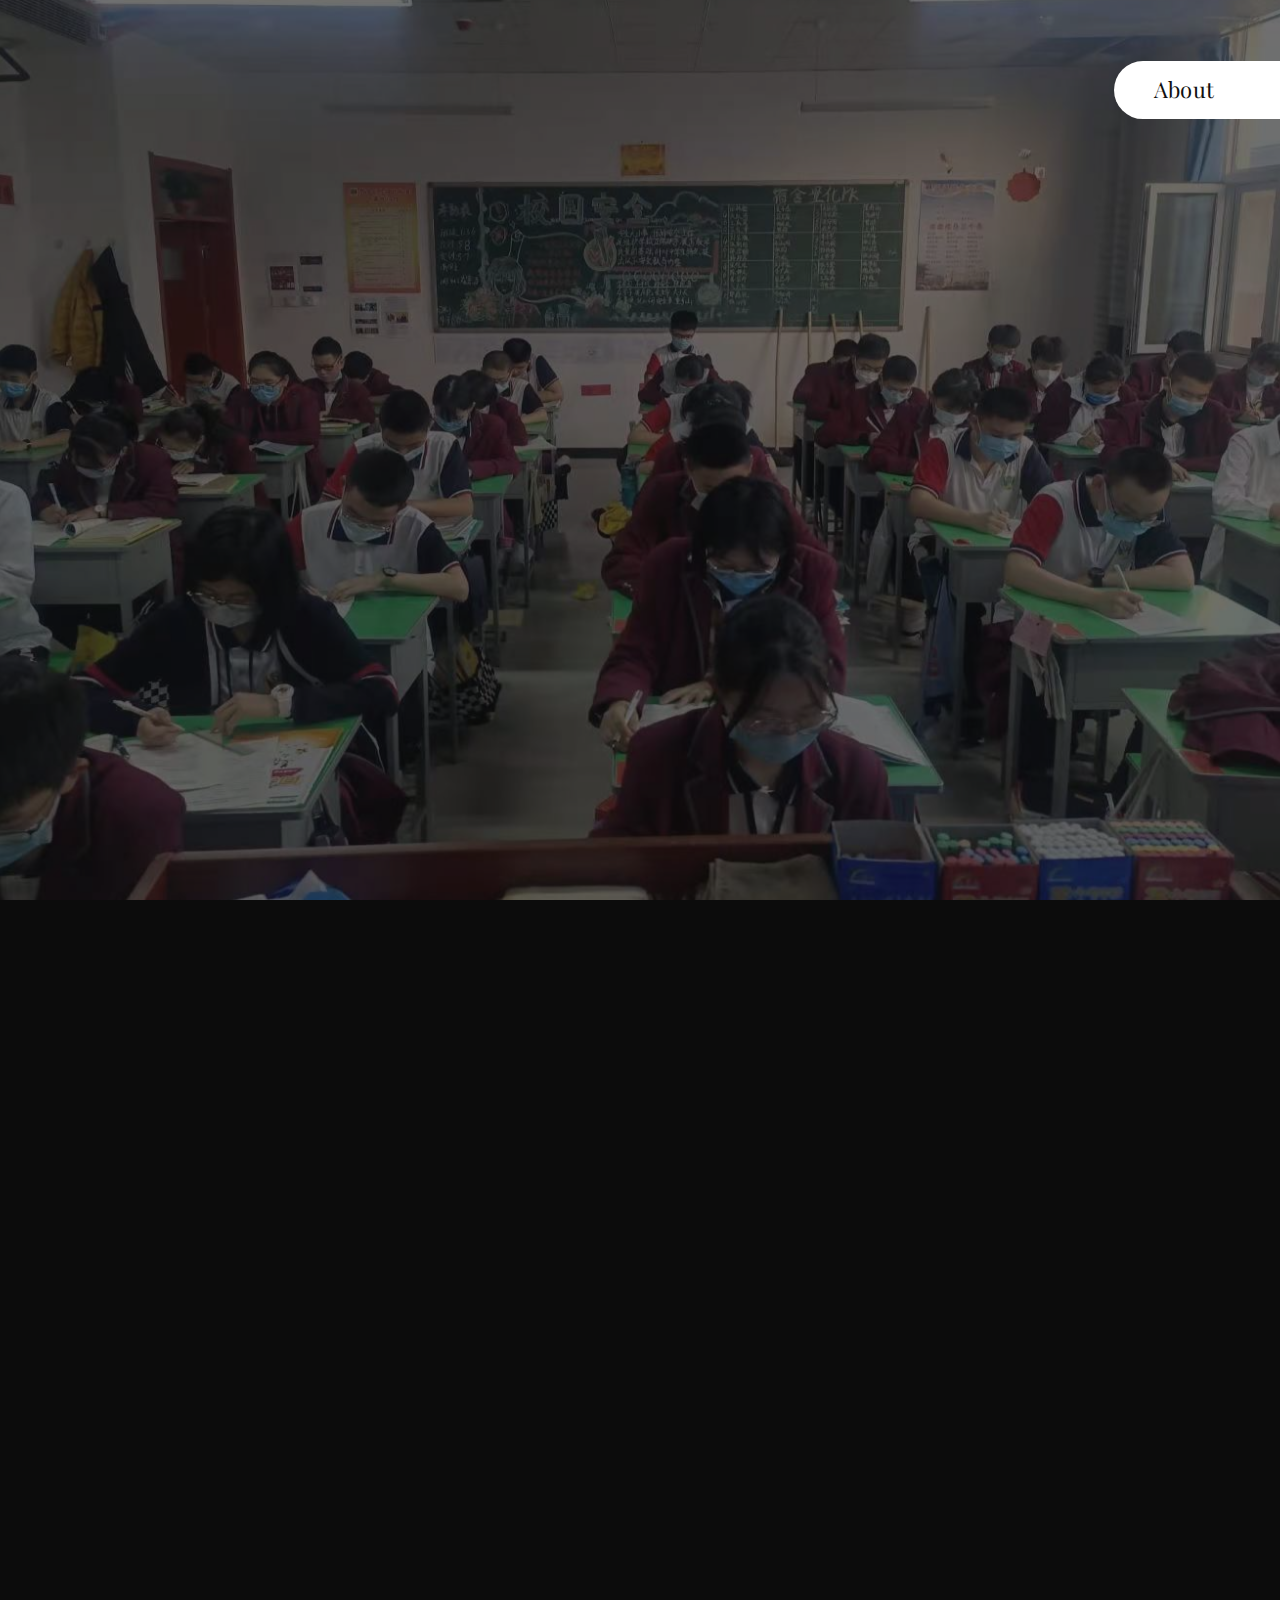
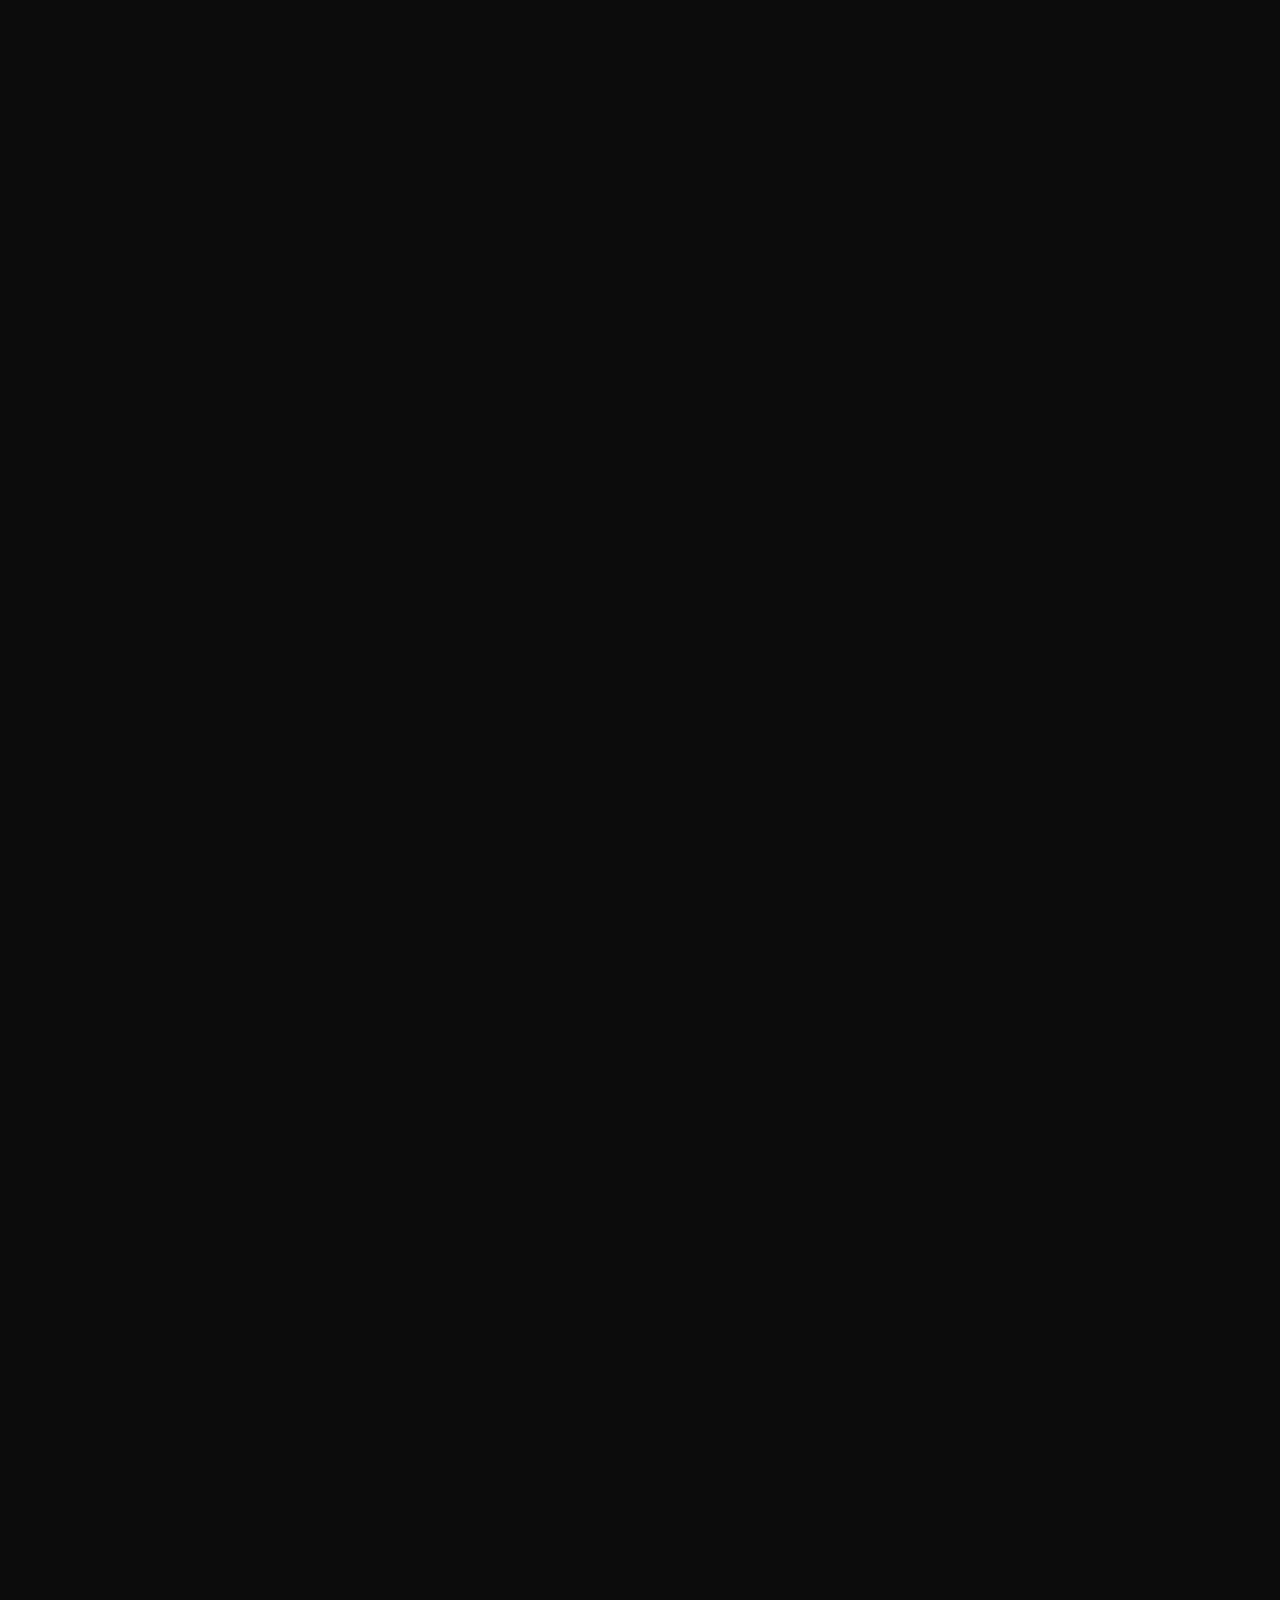
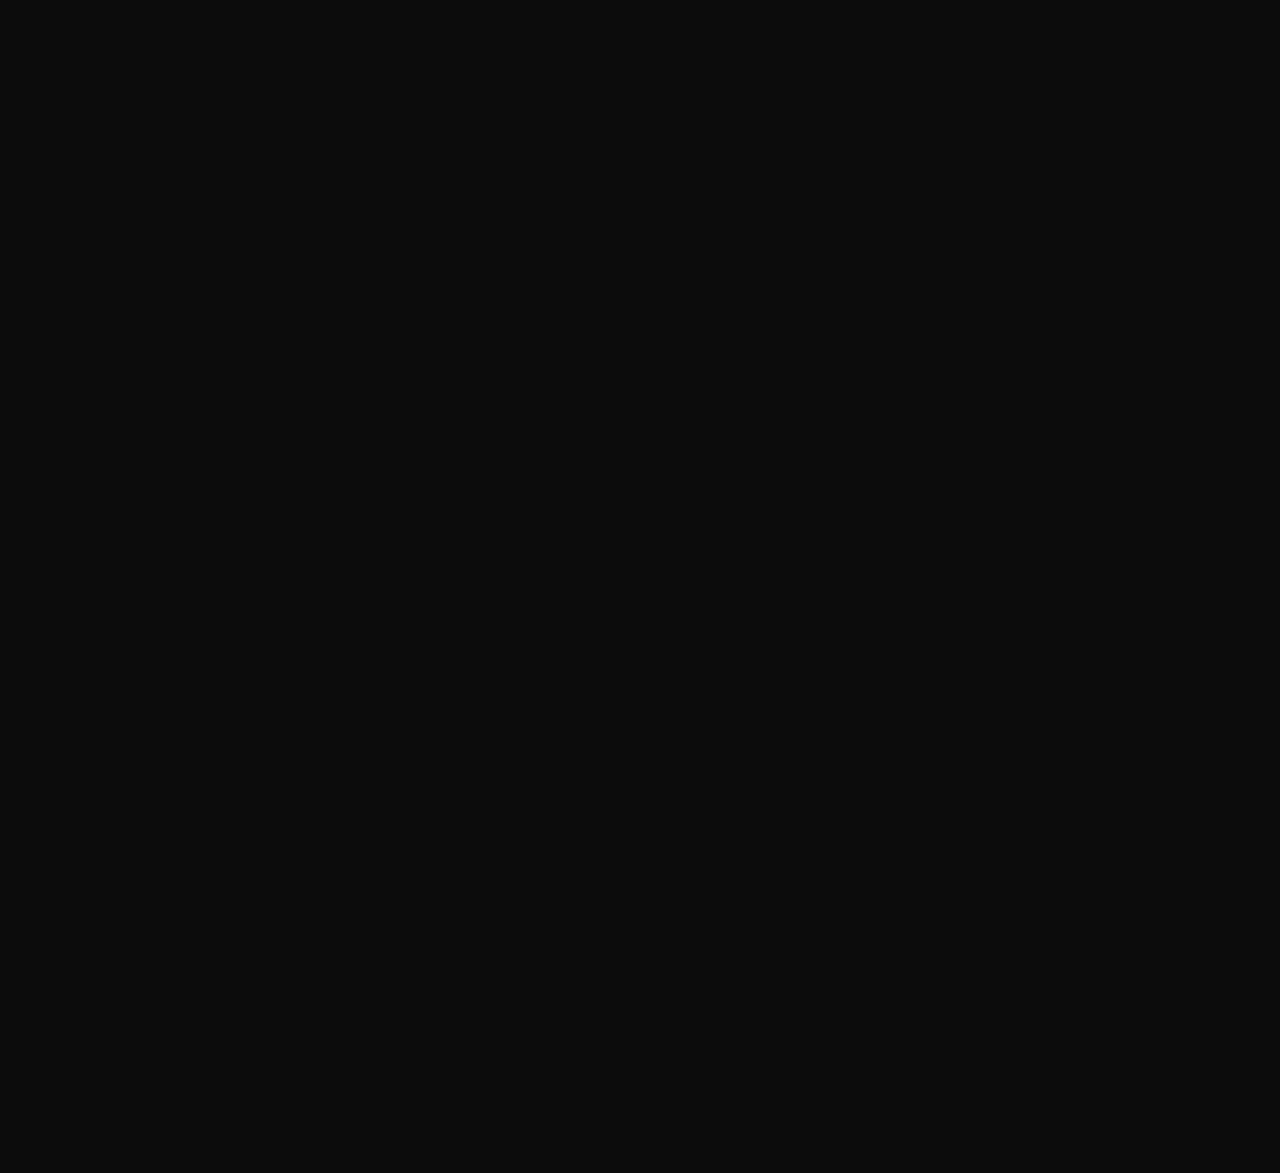
<file: shows/index.html>
<!doctype html>

<html>
   
   
    <head>


        <!-- META -->
        <meta charset="utf-8">
        
        <meta name="viewport" content="width=device-width, initial-scale=1, maximum-scale=1, user-scalable=no">

        <!-- PAGE TITLE -->
        <title>Home</title>

        <!-- FAVICON -->
        <link rel="shortcut icon" href="assets/img/favicon.ico">

        <!-- FONTS -->
        <link href="https://fonts.googleapis.com/css?family=Playfair+Display:400,700,900&amp;subset=latin-ext" rel="stylesheet">

        <!-- STYLESHEETS -->
        <link rel="stylesheet" type="text/css" href="assets/css/plugins.css">
        <link rel="stylesheet" type="text/css" href="assets/css/main.css">


    </head>


    <body class="contains-hero main-page">
    
       
        <!-- PRELOADER -->
        <div class="preloader">
           
           
            <!-- SPINNER -->
            <div class="spinner">
             
              <div class="bounce-1"></div>
              <div class="bounce-2"></div>
              <div class="bounce-3"></div>
              
            </div>
            <!-- /SPINNER -->
            
            
        </div>
        <!-- /PRELOADER -->
        
        
        <!-- NAVIGATION BUTTON -->
        <div class="navigation-button">

            <a href="about.html"><p>About</p></a>

        </div>
        <!-- /NAVIGATION BUTTON -->


        <!-- HERO -->
        <div class="hero">


            <!-- FRONT CONTENT -->
            <div class="front-content">


                <!-- CONTAINER MID -->
                <div class="container-mid">
                    
                    
                    <!-- ANIMATION CONTAINER -->
                    <div class="animation-container animation-fade-right" data-animation-delay="0">
                        
                        <h1>C636班级风采</h1>
                        
                    </div>
                    <!-- /ANIMATION CONTAINER -->
                    
                    
                    <!-- ANIMATION CONTAINER -->
                    <div class="animation-container animation-fade-left" data-animation-delay="200"> 
                       
                        <p class="subline">下滑，看看我们【TIME SHOW】</p>
                        
                    </div>
                    <!-- /ANIMATION CONTAINER -->
                    

                </div>
                <!-- /CONTAINER MID -->


            </div>
            <!-- /FRONT CONTENT -->


            <!-- BACKGROUND CONTENT -->
            <div class="background-content parallax-on">
                
                
                <!-- BACKGROUND CONTENT INNER -->
                <div class="background-content-inner">

                    <div class="background-overlay"></div>
                    <div class="background-img layer" data-depth="0.05"></div>
                
                </div>
                <!-- /BACKGROUND CONTENT INNER -->
                
                
            </div>
            <!-- /BACKGROUND CONTENT -->


        </div>
        <!-- /HERO -->
        
        <!-- PORTFOLIO -->
        <div class="portfolio">
            
            
            <!-- ITEM -->
            <a class="item scroll-animated-from-bottom" href="portfolio-item-a.html">
               
                <i class="fa fa-eye" aria-hidden="true"></i>
                <div class="item-cover" style="background-image: url(assets/img/portfolio/item-1.jpg)"></div>
                
            </a>
            <!-- /ITEM -->
            
            
            <!-- ITEM -->
            <a class="item scroll-animated-from-bottom" href="portfolio-item-b.html">
               
                <i class="fa fa-eye" aria-hidden="true"></i>
                <div class="item-cover" style="background-image: url(assets/img/portfolio/item-2.jpg)"></div>
                
            </a>
            <!-- /ITEM -->
            
            
            <!-- ITEM -->
            <a class="item scroll-animated-from-bottom" href="portfolio-item-a.html">
               
                <i class="fa fa-eye" aria-hidden="true"></i>
                <div class="item-cover" style="background-image: url(assets/img/portfolio/item-3.jpg)"></div>
                
            </a>
            <!-- /ITEM -->
            
            
            <!-- ITEM -->
            <a class="item scroll-animated-from-bottom" href="portfolio-item-b.html">
               
                <i class="fa fa-eye" aria-hidden="true"></i>
                <div class="item-cover" style="background-image: url(assets/img/portfolio/item-4.jpg)"></div>
                
            </a>
            <!-- /ITEM -->
            
            
            <!-- ITEM -->
            <a class="item scroll-animated-from-bottom" href="portfolio-item-a.html">
               
                <i class="fa fa-eye" aria-hidden="true"></i>
                <div class="item-cover" style="background-image: url(assets/img/portfolio/item-5.jpg)"></div>
                
            </a>
            <!-- /ITEM -->
            
            
        </div>
        <!-- /PORTFOLIO -->
        
        
        <!-- FOOTER -->
        <div class="footer">
            
            
            <!-- FOOTER INNER -->
            <div class="footer-inner scroll-animated-from-bottom">

                <p>Copyright &copy; 2019.Company C636 All rights reserved.<a target="_blank" href=""></a></p>
                <i class="fa fa-angle-double-up scroll-top" aria-hidden="true"></i>
            
            </div>
            <!-- /FOOTER INNER -->
            

        </div>
        <!-- /FOOTER -->


        <!-- JAVASCRIPTS -->
        <script type="text/javascript" src="assets/js/plugins.js"></script>
        <script type="text/javascript" src="assets/js/main.js"></script>


    </body> 
    
    
</html>
</file>
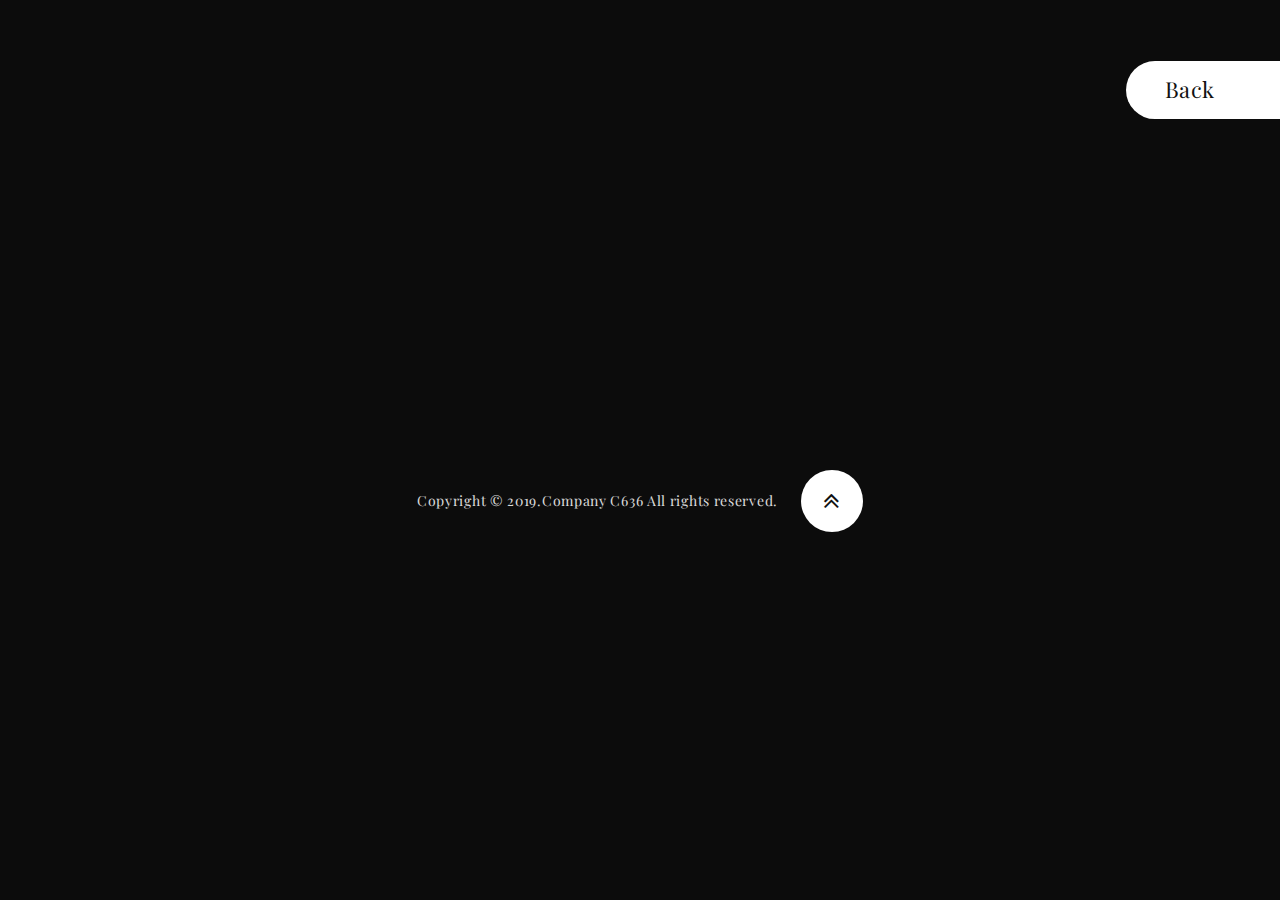
<file: shows/about.html>
<!doctype html>

<html lang="en">
   
   
    <head>


        <!-- META -->
        <meta charset="utf-8">
        
        <meta name="viewport" content="width=device-width, initial-scale=1, maximum-scale=1, user-scalable=no">

        <!-- PAGE TITLE -->
        <title></title>

        <!-- FAVICON -->
        <link rel="shortcut icon" href="assets/img/favicon.png">

        <!-- FONTS -->
        <link href="https://fonts.googleapis.com/css?family=Playfair+Display:400,700,900&amp;subset=latin-ext" rel="stylesheet">

        <!-- STYLESHEETS -->
        <link rel="stylesheet" type="text/css" href="assets/css/plugins.css">
        <link rel="stylesheet" type="text/css" href="assets/css/main.css">


    </head>


    <body class="sub-page">
    
       
        <!-- PRELOADER -->
        <div class="preloader">
           
           
            <!-- SPINNER -->
            <div class="spinner">
             
              <div class="bounce-1"></div>
              <div class="bounce-2"></div>
              <div class="bounce-3"></div>
              
            </div>
            <!-- /SPINNER -->
            
            
        </div>
        <!-- /PRELOADER -->
        
        
        <!-- NAVIGATION BUTTON -->
        <div class="navigation-button">

            <a href="index.html"><p>Back</p></a>

        </div>
        <!-- /NAVIGATION BUTTON -->


        <!-- ABOUT -->
        <div class="about">
            
            
            <!-- CONTAINER FLUID -->
            <div class="container-fluid">

               
                <h1 class="scroll-animated-from-bottom"></h1>
                
                <h4 class="scroll-animated-from-bottom"></h4>
               
                <p class="scroll-animated-from-bottom"></p>
                
                <p class="scroll-animated-from-bottom"></p>
                
                <!-- SOCIAL LINKS -->
                <ul class="scroll-animated-from-bottom social-links">
                   
                    <li><a href="#"></a></li>
                    <li><a href="#"></a></li>
                    <li><a href="#"></a></li>
                    <li><a href="#"></a></li>
                    <li><a href="#"></a></li>
                    <li><a href="#"></a></li>
                  
                </ul>
                <!-- /SOCIAL LINKS -->
               
                <h6 class="scroll-animated-from-bottom"></h6>
                <p class="scroll-animated-from-bottom"></p>
            
            
            </div>
            <!-- CONTAINER FLUID -->
            

        </div>
        <!-- /ABOUT -->
        
        
        <!-- FOOTER -->
        <div class="footer">
            
            
            <!-- FOOTER INNER -->
            <div class="footer-inner scroll-animated-from-bottom">

                <p>Copyright &copy; 2019.Company C636 All rights reserved.</p>
                <i class="fa fa-angle-double-up scroll-top" aria-hidden="true"></i>
            
            </div>
            <!-- /FOOTER INNER -->
            

        </div>
        <!-- /FOOTER -->


        <!-- JAVASCRIPTS -->
        <script type="text/javascript" src="assets/js/plugins.js"></script>
        <script type="text/javascript" src="assets/js/main.js"></script>


    </body> 
    
    
</html>
</file>
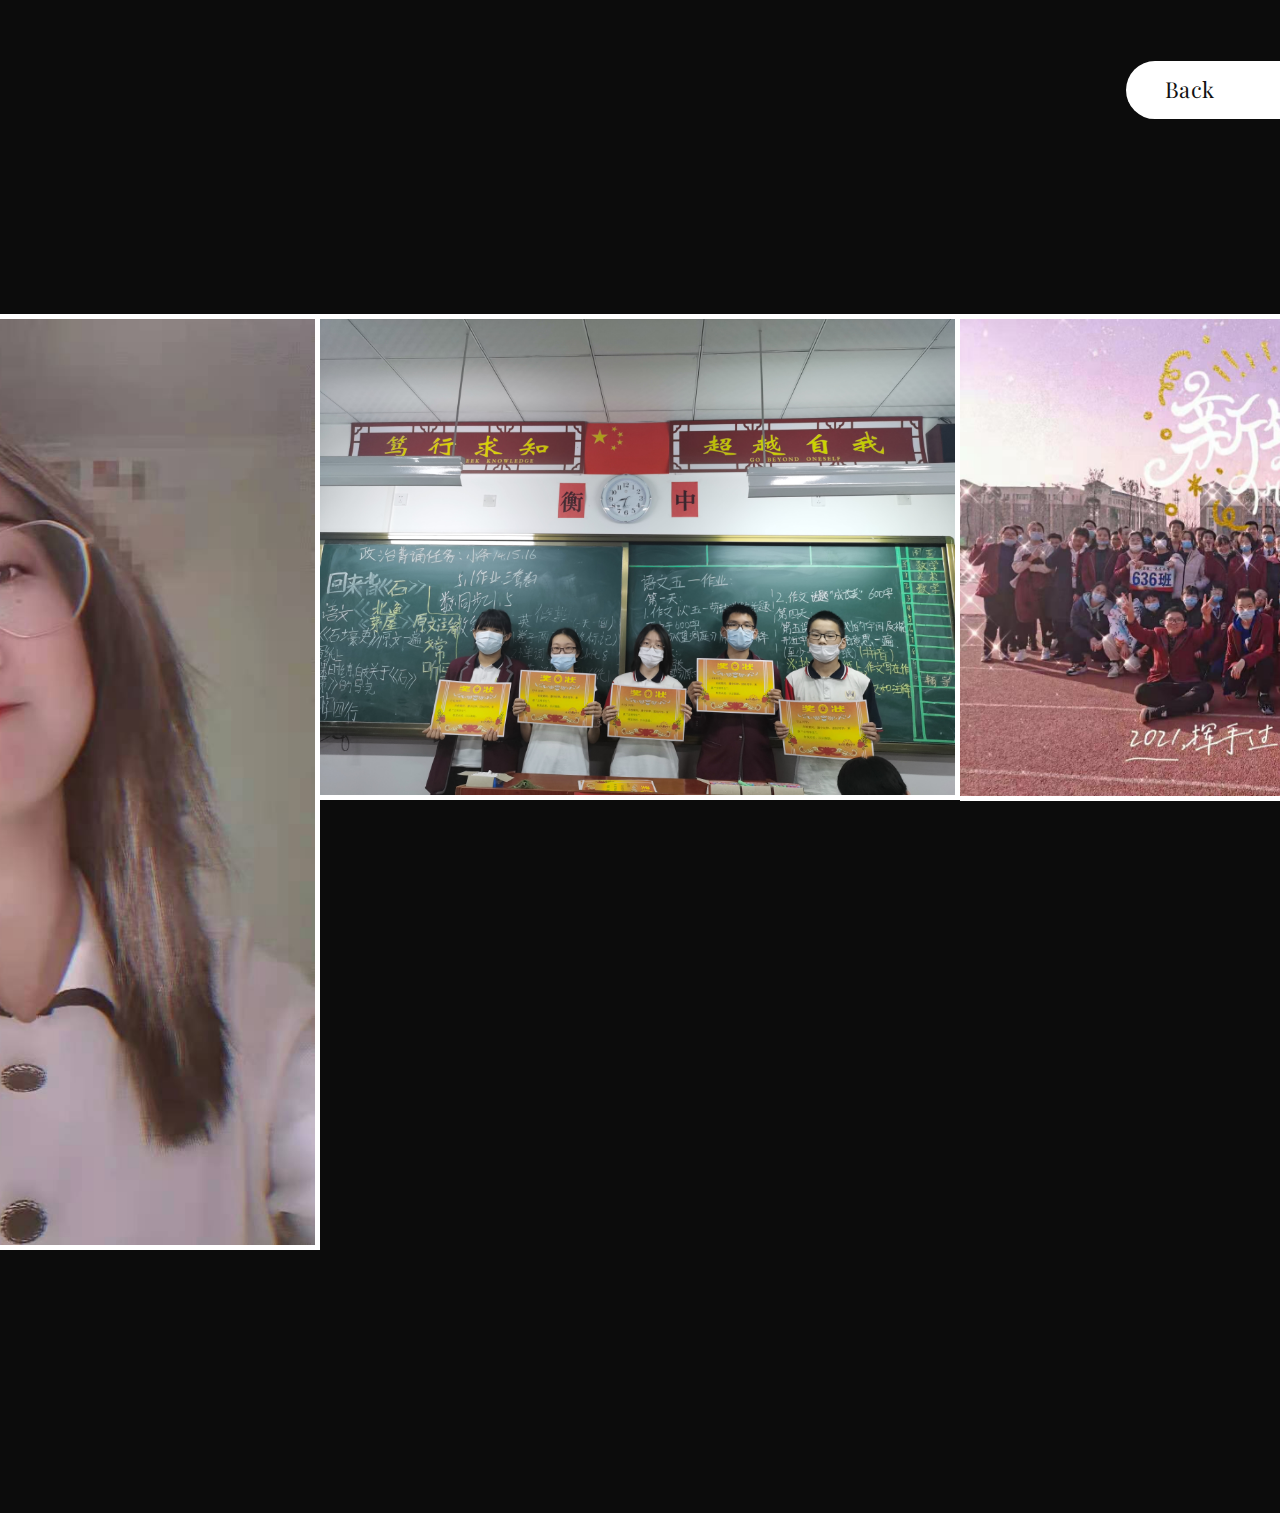
<file: shows/portfolio-item-a.html>
<!doctype html>

<html lang="en">
   
   
    <head>


        <!-- META -->
        <meta charset="utf-8">
        
        <meta name="viewport" content="width=device-width, initial-scale=1, maximum-scale=1, user-scalable=no">

        <!-- PAGE TITLE -->
        <title></title>

        <!-- FAVICON -->
        <link rel="shortcut icon" href="assets/img/favicon.ico">


        <!-- FONTS -->
        <link href="https://fonts.googleapis.com/css?family=Playfair+Display:400,700,900&amp;subset=latin-ext" rel="stylesheet">

        <!-- STYLESHEETS -->
        <link rel="stylesheet" type="text/css" href="assets/css/plugins.css">
        <link rel="stylesheet" type="text/css" href="assets/css/main.css">


    </head>


    <body class="sub-page">
    
       
        <!-- PRELOADER -->
        <div class="preloader">
           
           
            <!-- SPINNER -->
            <div class="spinner">
             
             
              <div class="bounce-1"></div>
              <div class="bounce-2"></div>
              <div class="bounce-3"></div>
              
              
            </div>
            <!-- /SPINNER -->
            
            
        </div>
        <!-- /PRELOADER -->
        
        
        <!-- NAVIGATION BUTTON -->
        <div class="navigation-button">

            <a href="index.html"><p>Back</p></a>

        </div>
        <!-- /NAVIGATION BUTTON -->
        
        
        <!-- PORTFOLIO ITEM TYPE A -->
        <div class="portfolio-item-a">
            
            
            <!-- CONTAINER FLUID -->
            <div class="container-fluid">

               
                <h1 class="scroll-animated-from-bottom"></h1>
                
                <h4 class="scroll-animated-from-bottom"></h4>
                
                <p class="scroll-animated-from-bottom">
            
            </div>
            <!-- CONTAINER FLUID -->
            
            
            <!-- IMAGE CAROUSEL -->
            <div class="image-carousel owl-carousel scroll-animated-from-bottom">

                <img class="img-responsive" src="assets/img/page-portfolio-item-1/slide-1.jpg" alt="image">
                <img class="img-responsive" src="assets/img/page-portfolio-item-1/slide-2.jpg" alt="image">
                <img class="img-responsive" src="assets/img/page-portfolio-item-1/slide-3.jpg" alt="image">

            </div>
            <!-- IMAGE CAROUSEL -->
            

        </div>
        <!-- /PORTFOLIO ITEM TYPE A -->
        
        
        <!-- FOOTER -->
        <div class="footer">
            
            
            <!-- FOOTER INNER -->
            <div class="footer-inner scroll-animated-from-bottom">

                <p>Copyright &copy; 2019.Company C636 All rights reserved.<a target="_blank" href=""></a></p>
                <i class="fa fa-angle-double-up scroll-top" aria-hidden="true"></i>
            
            </div>
            <!-- /FOOTER INNER -->
            

        </div>
        <!-- /FOOTER -->


        <!-- JAVASCRIPTS -->
        <script type="text/javascript" src="assets/js/plugins.js"></script>
        <script type="text/javascript" src="assets/js/main.js"></script>


    </body> 
    
    
</html>
</file>
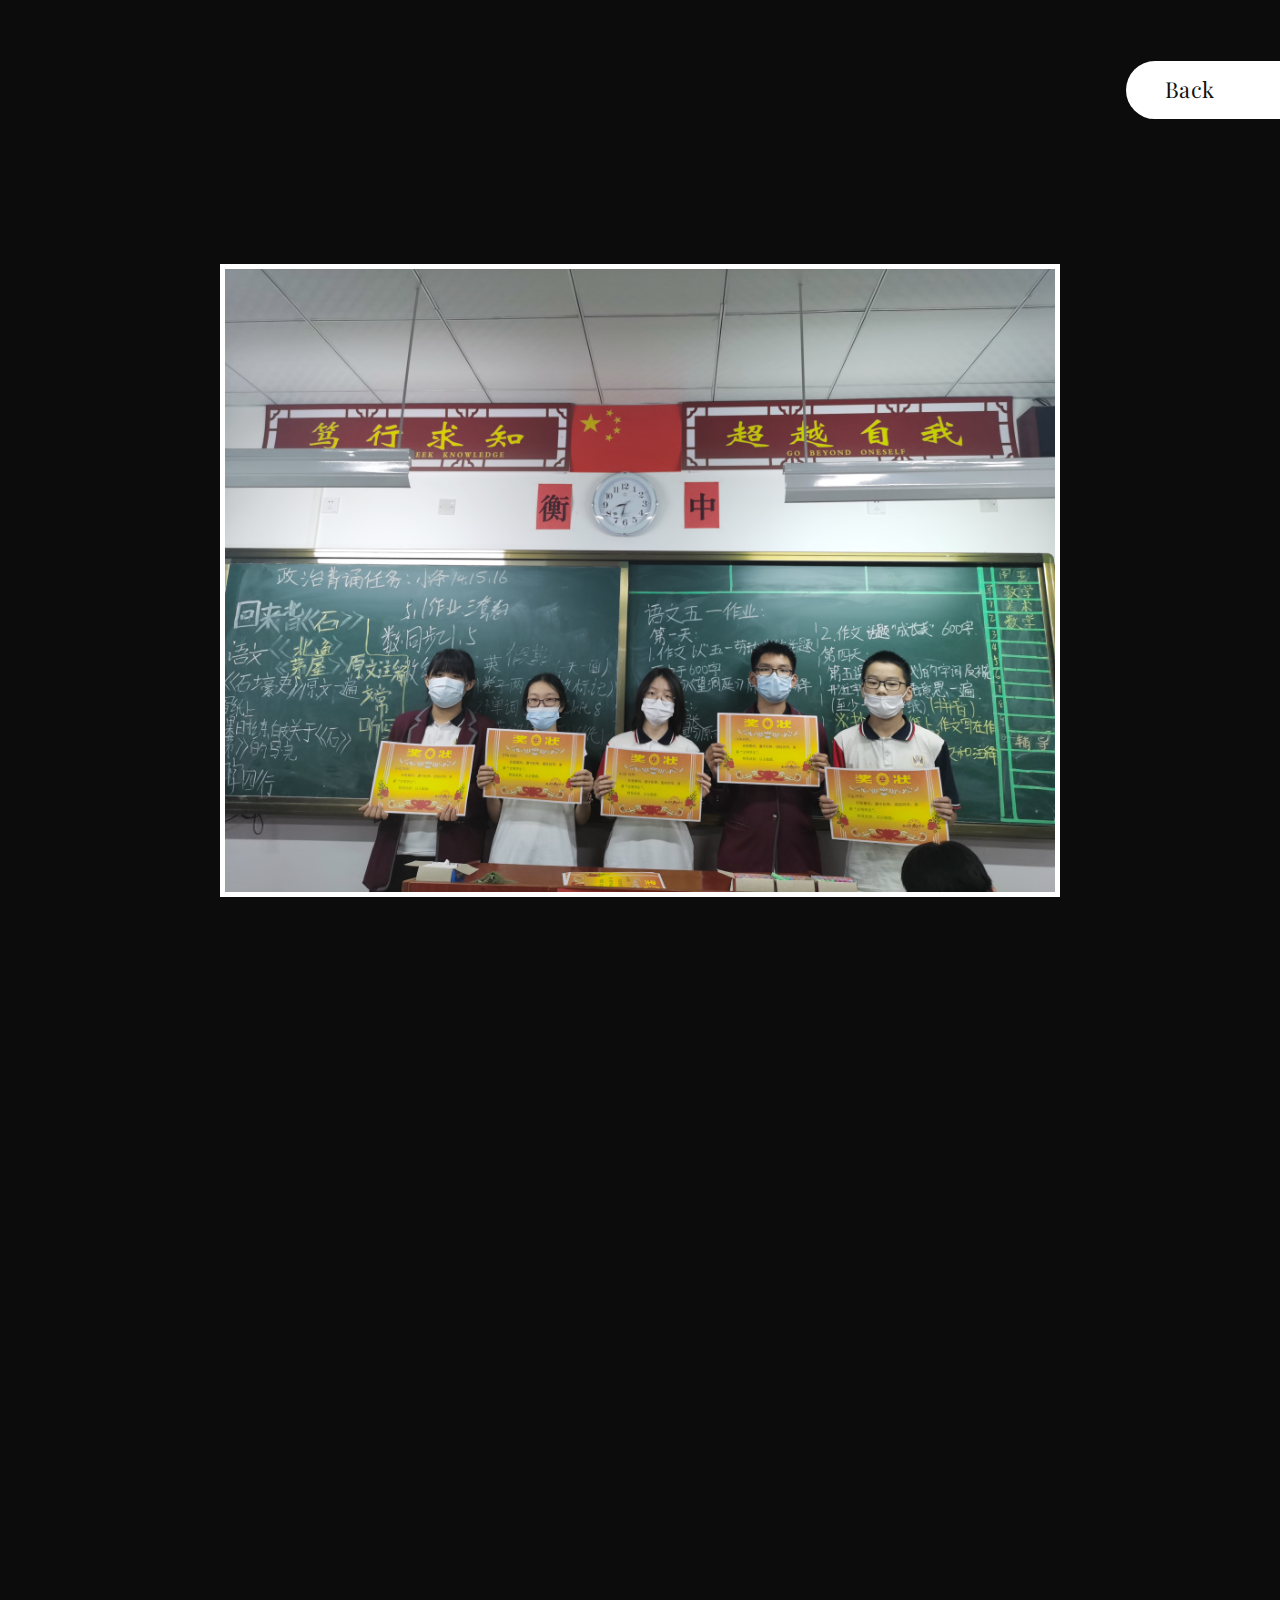
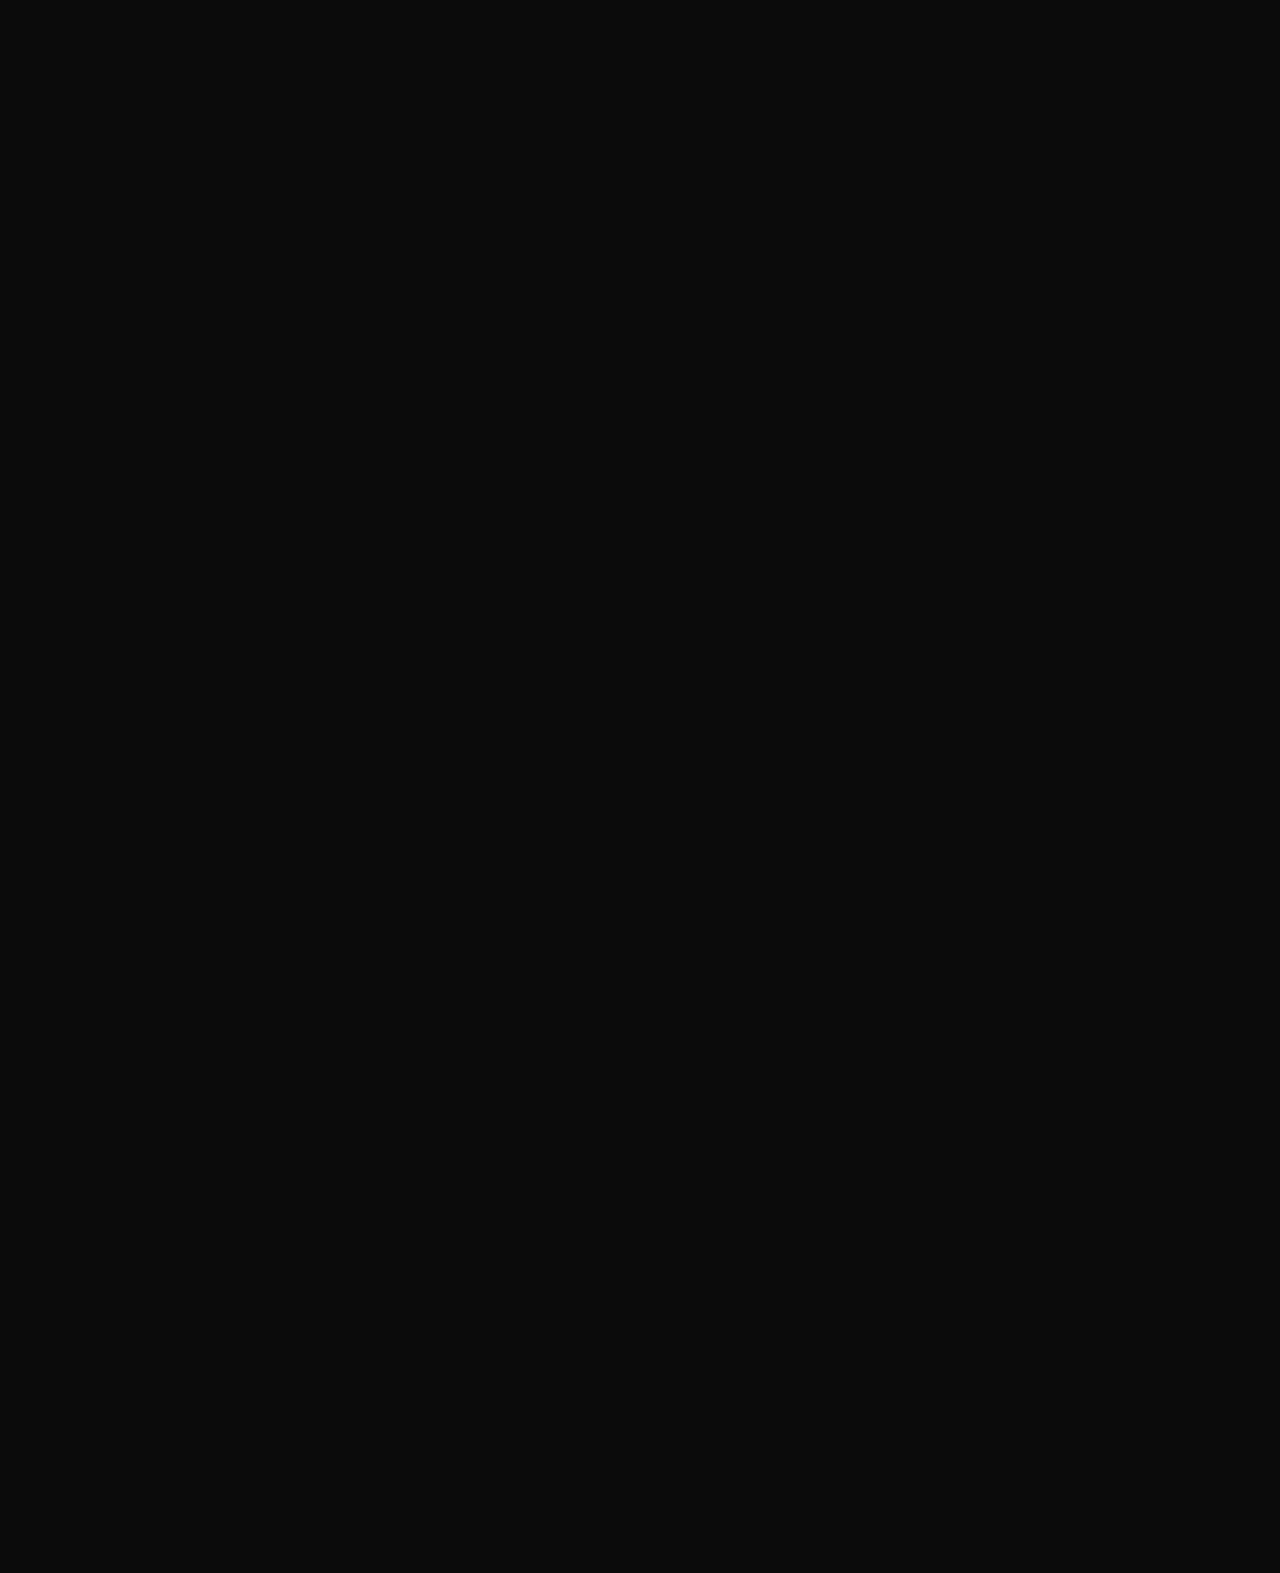
<file: shows/portfolio-item-b.html>
<!doctype html>
<html lang="en">
<head>

<!-- META -->
<meta charset="utf-8">

<meta name="viewport" content="width=device-width, initial-scale=1, maximum-scale=1, user-scalable=no">

<!-- PAGE TITLE -->
<title></title>

<!-- FAVICON -->
<link rel="shortcut icon" href="assets/img/favicon.ico">


<!-- FONTS -->
<link href="https://fonts.googleapis.com/css?family=Playfair+Display:400,700,900&amp;subset=latin-ext" rel="stylesheet">

<!-- STYLESHEETS -->
<link rel="stylesheet" type="text/css" href="assets/css/plugins.css">
<link rel="stylesheet" type="text/css" href="assets/css/main.css">

</head>
<body class="sub-page">

<!-- PRELOADER -->
<div class="preloader">
   
   
	<!-- SPINNER -->
	<div class="spinner">
	 
	  <div class="bounce-1"></div>
	  <div class="bounce-2"></div>
	  <div class="bounce-3"></div>
	  
	</div>
	<!-- /SPINNER -->
	
	
</div>
<!-- /PRELOADER -->

<!-- NAVIGATION BUTTON -->
<div class="navigation-button">

	<a href="index.html"><p>Back</p></a>

</div>
<!-- /NAVIGATION BUTTON -->


<!-- PORTFOLIO ITEM TYPE B -->
<div class="portfolio-item-b">
	
	
	<!-- CONTAINER FLUID -->
	<div class="container-fluid">

	   
		<h1 class="scroll-animated-from-bottom"></h1>
		
		<h4 class="scroll-animated-from-bottom"></h4>
		
		<p class="scroll-animated-from-bottom"></p>
		
		<img class="img-responsive scroll-animated-from-bottom" src="assets/img/page-portfolio-item-1/slide-1.jpg" alt="image">
		<img class="img-responsive scroll-animated-from-bottom" src="assets/img/page-portfolio-item-1/slide-2.jpg" alt="image">
		<img class="img-responsive scroll-animated-from-bottom" src="assets/img/page-portfolio-item-1/slide-3.jpg" alt="image">
		
	
	</div>
	<!-- CONTAINER FLUID -->
	

</div>
<!-- /PORTFOLIO ITEM TYPE B -->

<!-- FOOTER -->
<div class="footer">
	
	
	<!-- FOOTER INNER -->
	<div class="footer-inner scroll-animated-from-bottom">

		<p>Copyright &copy; 2019.Company C636 All rights reserved.<a target="_blank" href=""></a></p>
		<i class="fa fa-angle-double-up scroll-top" aria-hidden="true"></i>
	
	</div>
	<!-- /FOOTER INNER -->
	

</div>
<!-- /FOOTER -->

<!-- JAVASCRIPTS -->
<script type="text/javascript" src="assets/js/plugins.js"></script>
<script type="text/javascript" src="assets/js/main.js"></script>

</body> 
</html>
</file>
<file: css/styles.css>
/* Template: Aria - Business HTML Landing Page Template
   Author: Inovatik
   Created: Jul 2019
   Description: Master CSS file
*/

/*****************************************
Table Of Contents:

01. General Styles
02. Preloader
03. Navigation
04. Header
05. Intro
06. Description
07. Services
08. Details 1
09. Details 2
10. Testimonials
11. Call Me
12. Projects
13. Project Lightboxes
14. Team
15. About
16. Contact
17. Footer
18. Copyright
19. Back To Top Button
20. Extra Pages
21. Media Queries
******************************************/

/*****************************************
Colors:

- Backgrounds - light gray #fbfbfb
- Background - dark blue #153e52
- Backgrounds navbar, footer - dark gray #113448
- Buttons, bullets, icons - green #14bf98
- Headings text - black #484a46
- Body text - gray #787976
- Body text - light gray #dfe5ec
******************************************/


/******************************/
/*     01. General Styles     */
/******************************/
body,
html {
    width: 100%;
	height: 100%;
}

body, p {
	color: #787976; 
	font: 400 1rem/1.5625rem "Open Sans", sans-serif;
}

.p-large {
	font: 400 1.125rem/1.625rem "Open Sans", sans-serif;
}

.p-small {
	font: 400 0.875rem/1.375rem "Open Sans", sans-serif;
}

.p-heading {
	margin-bottom: 3.5rem;
	text-align: center;
}

.li-space-lg li {
	margin-bottom: 0.375rem;
}

.indent {
	padding-left: 1.25rem;
}

h1 {
	color: #484a46;
	font: 700 2.5rem/3rem "Montserrat", sans-serif;
}

h2 {
	color: #484a46;
	font: 700 1.75rem/2.125rem "Montserrat", sans-serif;
}

h3 {
	color: #484a46;
	font: 700 1.375rem/1.75rem "Montserrat", sans-serif;
}

h4 {
	color: #484a46;
	font: 700 1.25rem/1.625rem "Montserrat", sans-serif;
}

h5 {
	color: #484a46;
	font: 700 1.125rem/1.5rem "Montserrat", sans-serif;
}

h6 {
	color: #484a46;
	font: 700 1rem/1.375rem "Montserrat", sans-serif;
}

a {
	color: #787976;
	text-decoration: underline;
}

a:hover {
	color: #787976;
	text-decoration: underline;
}

a.green {
	color: #14bf98;
}

a.white,
.white {
	color: #dfe5ec;
}

.testimonial-text {
	font-style: italic;
}

.testimonial-author {
	font: 700 1rem/1.375rem "Montserrat", sans-serif;
}

strong {
	color: #484a46;
}

.section-title {
	color: #14bf98;
	font: 500 0.8125rem/1.125rem "Montserrat", sans-serif;
}

.btn-solid-reg {
	display: inline-block;
	padding: 1.1875rem 1.875rem 1.1875rem 1.875rem;
	border: 0.125rem solid #14bf98;
	border-radius: 0.25rem;
	background-color: #14bf98;
	color: #fff;
	font: 700 0.75rem/0 "Montserrat", sans-serif;
	text-decoration: none;
	transition: all 0.2s;
}

.btn-solid-reg:hover {
	background-color: transparent;
	color: #14bf98;
	text-decoration: none;
}

.btn-solid-lg {
	display: inline-block;
	padding: 1.375rem 2.125rem 1.375rem 2.125rem;
	border: 0.125rem solid #14bf98;
	border-radius: 0.25rem;
	background-color: #14bf98;
	color: #fff;
	font: 700 0.75rem/0 "Montserrat", sans-serif;
	text-decoration: none;
	transition: all 0.2s;
}

.btn-solid-lg:hover {
	background-color: transparent;
	color: #14bf98;
	text-decoration: none;
}

.btn-outline-reg {
	display: inline-block;
	padding: 1.1875rem 1.875rem 1.1875rem 1.875rem;
	border: 0.125rem solid #787976;
	border-radius: 0.25rem;
	background-color: transparent;
	color: #787976;
	font: 700 0.75rem/0 "Montserrat", sans-serif;
	text-decoration: none;
	transition: all 0.2s;
}

.btn-outline-reg:hover {
	background-color: #787976;
	color: #fff;
	text-decoration: none;
}

.btn-outline-lg {
	display: inline-block;
	padding: 1.375rem 2.125rem 1.375rem 2.125rem;
	border: 0.125rem solid #787976;
	border-radius: 0.25rem;
	background-color: transparent;
	color: #787976;
	font: 700 0.75rem/0 "Montserrat", sans-serif;
	text-decoration: none;
	transition: all 0.2s;
}

.btn-outline-lg:hover {
	background-color: #787976;
	color: #fff;
	text-decoration: none;
}

.btn-outline-sm {
	display: inline-block;
	padding: 1rem 1.625rem 0.9375rem 1.625rem;
	border: 0.125rem solid #787976;
	border-radius: 0.25rem;
	background-color: transparent;
	color: #787976;
	font: 700 0.75rem/0 "Montserrat", sans-serif;
	text-decoration: none;
	transition: all 0.2s;
}

.btn-outline-sm:hover {
	background-color: #787976;
	color: #fff;
	text-decoration: none;
}

.form-group {
	position: relative;
	margin-bottom: 1.25rem;
}

.form-group.has-error.has-danger {
	margin-bottom: 0.625rem;
}

.form-group.has-error.has-danger .help-block.with-errors ul {
	margin-top: 0.375rem;
}

.label-control {
	position: absolute;
	top: 0.8125rem;
	left: 1.375rem;
	color: #787976;
	opacity: 1;
	font: 400 0.875rem/1.375rem "Open Sans", sans-serif;
	cursor: text;
	transition: all 0.2s ease;
}

/* IE10+ hack to solve lower label text position compared to the rest of the browsers */
@media screen and (-ms-high-contrast: active), screen and (-ms-high-contrast: none) {  
	.label-control {
		top: 0.9375rem;
	}
}

.form-control-input:focus + .label-control,
.form-control-input.notEmpty + .label-control,
.form-control-textarea:focus + .label-control,
.form-control-textarea.notEmpty + .label-control {
	top: 0.125rem;
	opacity: 1;
	font-size: 0.75rem;
	font-weight: 500;
}

.form-control-input,
.form-control-select {
	display: block; /* needed for proper display of the label in Firefox, IE, Edge */
	width: 100%;
	padding-top: 1.25rem;
	padding-bottom: 0.25rem;
	padding-left: 1.3125rem;
	border: 1px solid #dadada;
	border-radius: 0.25rem;
	background-color: #fff;
	color: #787976;
	font: 400 0.875rem/1.375rem "Open Sans", sans-serif;
	transition: all 0.2s;
	-webkit-appearance: none; /* removes inner shadow on form inputs on ios safari */
}

.form-control-select {
	padding-top: 0.5rem;
	padding-bottom: 0.5rem;
	height: 3rem;
}

/* IE10+ hack to solve lower label text position compared to the rest of the browsers */
@media screen and (-ms-high-contrast: active), screen and (-ms-high-contrast: none) {  
	.form-control-input {
		padding-top: 1.25rem;
		padding-bottom: 0.75rem;
		line-height: 1.75rem;
	}

	.form-control-select {
		padding-top: 0.875rem;
		padding-bottom: 0.75rem;
		height: 3.125rem;
		line-height: 2.125rem;
	}
}

select {
    /* you should keep these first rules in place to maintain cross-browser behavior */
    -webkit-appearance: none;
	-moz-appearance: none;
	-ms-appearance: none;
    -o-appearance: none;
    appearance: none;
    background-image: url('../images/down-arrow.png');
    background-position: 96% 50%;
    background-repeat: no-repeat;
    outline: none;
}

select::-ms-expand {
    display: none; /* removes the ugly default down arrow on select form field in IE11 */
}

.form-control-textarea {
	display: block; /* used to eliminate a bottom gap difference between Chrome and IE/FF */
	width: 100%;
	height: 8rem; /* used instead of html rows to normalize height between Chrome and IE/FF */
	padding-top: 1.25rem;
	padding-left: 1.3125rem;
	border: 1px solid #dadada;
	border-radius: 0.25rem;
	background-color: #fff;
	color: #787976;
	font: 400 1rem/1.5625rem "Open Sans", sans-serif;
	transition: all 0.2s;
}

.form-control-input:focus,
.form-control-select:focus,
.form-control-textarea:focus {
	border: 1px solid #a1a1a1;
	outline: none; /* Removes blue border on focus */
}

.form-control-input:hover,
.form-control-select:hover,
.form-control-textarea:hover {
	border: 1px solid #a1a1a1;
}

.checkbox {
	font: 400 0.875rem/1.375rem "Open Sans", sans-serif;
}

input[type='checkbox'] {
	vertical-align: -15%;
	margin-right: 0.375rem;
}

/* IE10+ hack to raise checkbox field position compared to the rest of the browsers */
@media screen and (-ms-high-contrast: active), screen and (-ms-high-contrast: none) {  
	input[type='checkbox'] {
		vertical-align: -9%;
	}
}

.form-control-submit-button {
	display: inline-block;
	width: 100%;
	height: 3.125rem;
	border: 0.125rem solid #14bf98;
	border-radius: 0.25rem;
	background-color: #14bf98;
	color: #fff;
	font: 700 0.75rem/1.75rem "Montserrat", sans-serif;
	cursor: pointer;
	transition: all 0.2s;
}

.form-control-submit-button:hover {
	background-color: transparent;
	color: #14bf98;
}

/* Form Success And Error Message Formatting */
#lmsgSubmit.h3.text-center.tada.animated,
#cmsgSubmit.h3.text-center.tada.animated,
#pmsgSubmit.h3.text-center.tada.animated,
#lmsgSubmit.h3.text-center,
#cmsgSubmit.h3.text-center,
#pmsgSubmit.h3.text-center {
	display: block;
	margin-bottom: 0;
	color: #b93636;
	font: 400 1.125rem/1rem "Open Sans", sans-serif;
}

.help-block.with-errors .list-unstyled {
	color: #787976;
	font-size: 0.75rem;
	line-height: 1.125rem;
	text-align: left;
}

.help-block.with-errors ul {
	margin-bottom: 0;
}
/* end of form success and error message formatting */

/* Form Success And Error Message Animation - Animate.css */
@-webkit-keyframes tada {
	from {
		-webkit-transform: scale3d(1, 1, 1);
		-ms-transform: scale3d(1, 1, 1);
		transform: scale3d(1, 1, 1);
	}
	10%, 20% {
		-webkit-transform: scale3d(.9, .9, .9) rotate3d(0, 0, 1, -3deg);
		-ms-transform: scale3d(.9, .9, .9) rotate3d(0, 0, 1, -3deg);
		transform: scale3d(.9, .9, .9) rotate3d(0, 0, 1, -3deg);
	}
	30%, 50%, 70%, 90% {
		-webkit-transform: scale3d(1.1, 1.1, 1.1) rotate3d(0, 0, 1, 3deg);
		-ms-transform: scale3d(1.1, 1.1, 1.1) rotate3d(0, 0, 1, 3deg);
		transform: scale3d(1.1, 1.1, 1.1) rotate3d(0, 0, 1, 3deg);
	}
	40%, 60%, 80% {
		-webkit-transform: scale3d(1.1, 1.1, 1.1) rotate3d(0, 0, 1, -3deg);
		-ms-transform: scale3d(1.1, 1.1, 1.1) rotate3d(0, 0, 1, -3deg);
		transform: scale3d(1.1, 1.1, 1.1) rotate3d(0, 0, 1, -3deg);
	}
	to {
		-webkit-transform: scale3d(1, 1, 1);
		-ms-transform: scale3d(1, 1, 1);
		transform: scale3d(1, 1, 1);
	}
}

@keyframes tada {
	from {
		-webkit-transform: scale3d(1, 1, 1);
		-ms-transform: scale3d(1, 1, 1);
		transform: scale3d(1, 1, 1);
	}
	10%, 20% {
		-webkit-transform: scale3d(.9, .9, .9) rotate3d(0, 0, 1, -3deg);
		-ms-transform: scale3d(.9, .9, .9) rotate3d(0, 0, 1, -3deg);
		transform: scale3d(.9, .9, .9) rotate3d(0, 0, 1, -3deg);
	}
	30%, 50%, 70%, 90% {
		-webkit-transform: scale3d(1.1, 1.1, 1.1) rotate3d(0, 0, 1, 3deg);
		-ms-transform: scale3d(1.1, 1.1, 1.1) rotate3d(0, 0, 1, 3deg);
		transform: scale3d(1.1, 1.1, 1.1) rotate3d(0, 0, 1, 3deg);
	}
	40%, 60%, 80% {
		-webkit-transform: scale3d(1.1, 1.1, 1.1) rotate3d(0, 0, 1, -3deg);
		-ms-transform: scale3d(1.1, 1.1, 1.1) rotate3d(0, 0, 1, -3deg);
		transform: scale3d(1.1, 1.1, 1.1) rotate3d(0, 0, 1, -3deg);
	}
	to {
		-webkit-transform: scale3d(1, 1, 1);
		-ms-transform: scale3d(1, 1, 1);
		transform: scale3d(1, 1, 1);
	}
}

.tada {
	-webkit-animation-name: tada;
	animation-name: tada;
}

.animated {
	-webkit-animation-duration: 1s;
	animation-duration: 1s;
	-webkit-animation-fill-mode: both;
	animation-fill-mode: both;
}
/* end of form success and error message animation - Animate.css */

/* Fade-move Animation For Lightbox - Magnific Popup */
/* at start */
.my-mfp-slide-bottom .zoom-anim-dialog {
	opacity: 0;
	transition: all 0.2s ease-out;
	-webkit-transform: translateY(-1.25rem) perspective(37.5rem) rotateX(10deg);
	-ms-transform: translateY(-1.25rem) perspective(37.5rem) rotateX(10deg);
	transform: translateY(-1.25rem) perspective(37.5rem) rotateX(10deg);
}

/* animate in */
.my-mfp-slide-bottom.mfp-ready .zoom-anim-dialog {
	opacity: 1;
	-webkit-transform: translateY(0) perspective(37.5rem) rotateX(0); 
	-ms-transform: translateY(0) perspective(37.5rem) rotateX(0); 
	transform: translateY(0) perspective(37.5rem) rotateX(0); 
}

/* animate out */
.my-mfp-slide-bottom.mfp-removing .zoom-anim-dialog {
	opacity: 0;
	-webkit-transform: translateY(-0.625rem) perspective(37.5rem) rotateX(10deg); 
	-ms-transform: translateY(-0.625rem) perspective(37.5rem) rotateX(10deg); 
	transform: translateY(-0.625rem) perspective(37.5rem) rotateX(10deg); 
}

/* dark overlay, start state */
.my-mfp-slide-bottom.mfp-bg {
	opacity: 0;
	transition: opacity 0.2s ease-out;
}

/* animate in */
.my-mfp-slide-bottom.mfp-ready.mfp-bg {
	opacity: 0.8;
}
/* animate out */
.my-mfp-slide-bottom.mfp-removing.mfp-bg {
	opacity: 0;
}
/* end of fade-move animation for lightbox - magnific popup */

/* Fade Animation For Image Slider - Magnific Popup */
@-webkit-keyframes fadeIn {
	from {
		opacity: 0;
	}
	to {
		opacity: 1;
	}
}

@keyframes fadeIn {
	from {
		opacity: 0;
	}
	to {
		opacity: 1;
	}
}

.fadeIn {
	-webkit-animation: fadeIn 0.6s;
	animation: fadeIn 0.6s;
}

@-webkit-keyframes fadeOut {
	from {
		opacity: 1;
	}
	to {
		opacity: 0;
	}
}

@keyframes fadeOut {
	from {
		opacity: 1;
	}
	to {
		opacity: 0;
	}
}

.fadeOut {
	-webkit-animation: fadeOut 0.8s;
	animation: fadeOut 0.8s;
}
/* end of fade animation for image slider - magnific popup */


/*************************/
/*     02. Preloader     */
/*************************/
.spinner-wrapper {
	position: fixed;
	z-index: 999999;
	top: 0;
	right: 0;
	bottom: 0;
	left: 0;
	background: #113448;
}

.spinner {
	position: absolute;
	top: 50%; /* centers the loading animation vertically one the screen */
	left: 50%; /* centers the loading animation horizontally one the screen */
	width: 3.75rem;
	height: 1.25rem;
	margin: -0.625rem 0 0 -1.875rem; /* is width and height divided by two */ 
	text-align: center;
}

.spinner > div {
	display: inline-block;
	width: 1rem;
	height: 1rem;
	border-radius: 100%;
	background-color: #fff;
	-webkit-animation: sk-bouncedelay 1.4s infinite ease-in-out both;
	animation: sk-bouncedelay 1.4s infinite ease-in-out both;
}

.spinner .bounce1 {
	-webkit-animation-delay: -0.32s;
	animation-delay: -0.32s;
}

.spinner .bounce2 {
	-webkit-animation-delay: -0.16s;
	animation-delay: -0.16s;
}

@-webkit-keyframes sk-bouncedelay {
	0%, 80%, 100% { -webkit-transform: scale(0); }
	40% { -webkit-transform: scale(1.0); }
}

@keyframes sk-bouncedelay {
	0%, 80%, 100% { 
		-webkit-transform: scale(0);
		-ms-transform: scale(0);
		transform: scale(0);
	} 40% { 
		-webkit-transform: scale(1.0);
		-ms-transform: scale(1.0);
		transform: scale(1.0);
	}
}


/**************************/
/*     03. Navigation     */
/**************************/
.navbar-custom {
	padding-top: 0.375rem;
	padding-bottom: 0.375rem;
	background-color: #113448;
	box-shadow: 0 0.0625rem 0.375rem 0 rgba(0, 0, 0, 0.1);
	font: 600 0.875rem/0.875rem "Open Sans", sans-serif;
	transition: all 0.2s;
}

.navbar-custom .navbar-brand {
	font-size: 0;
}

.navbar-custom .navbar-brand.logo-image img {
    width: 7.0625rem;
	height: 2rem;
	-webkit-backface-visibility: hidden;
}

.navbar-custom .navbar-brand.logo-text {
	margin-top: 0.25rem;
	margin-bottom: 0.25rem;
	font: 700 2.25rem/1.5rem "Montserrat", sans-serif;
	color: #fff;
	text-decoration: none;
}

.navbar-custom .navbar-nav {
	margin-top: 0.75rem;
	margin-bottom: 0.5rem;
}

.navbar-custom .nav-item .nav-link {
	padding: 0.625rem 0.75rem 0.625rem 0.75rem;
	color: #fff;
	text-decoration: none;
	transition: all 0.2s ease;
}

.navbar-custom .nav-item .nav-link:hover,
.navbar-custom .nav-item .nav-link.active {
	color: #14bf98;
}

/* Dropdown Menu */
.navbar-custom .dropdown:hover > .dropdown-menu {
	display: block; /* this makes the dropdown menu stay open while hovering it */
	min-width: auto;
	animation: fadeDropdown 0.2s; /* required for the fade animation */
}

@keyframes fadeDropdown {
    0% {
        opacity: 0;
    }

    100% {
        opacity: 1;
    }
}

.navbar-custom .dropdown-toggle:focus { /* removes dropdown outline on focus  */
	outline: 0;
}

.navbar-custom .dropdown-menu {
	margin-top: 0;
	border: none;
	border-radius: 0.25rem;
	background-color: #113448;
}

.navbar-custom .dropdown-item {
	color: #fff;
	text-decoration: none;
}

.navbar-custom .dropdown-item:hover {
	background-color: #113448;
}

.navbar-custom .dropdown-item .item-text {
	font: 600 0.875rem/0.875rem "Open Sans", sans-serif;
}

.navbar-custom .dropdown-item:hover .item-text {
	color: #14bf98;
}

.navbar-custom .dropdown-items-divide-hr {
	width: 100%;
	height: 1px;
	margin: 0.75rem auto 0.75rem auto;
	border: none;
	background-color: #b5bcc4;
	opacity: 0.2;
}
/* end of dropdown menu */

.navbar-custom .social-icons {
	display: none;
}

.navbar-custom .navbar-toggler {
	border: none;
	color: #fff;
	font-size: 2rem;
}

.navbar-custom button[aria-expanded='false'] .navbar-toggler-awesome.fas.fa-times{
	display: none;
}

.navbar-custom button[aria-expanded='false'] .navbar-toggler-awesome.fas.fa-bars{
	display: inline-block;
}

.navbar-custom button[aria-expanded='true'] .navbar-toggler-awesome.fas.fa-bars{
	display: none;
}

.navbar-custom button[aria-expanded='true'] .navbar-toggler-awesome.fas.fa-times{
	display: inline-block;
	margin-right: 0.125rem;
}


/*********************/
/*    04. Header     */
/*********************/
.header {
	background: linear-gradient(rgba(0, 0, 0, 0.3), rgba(0, 0, 0, 0.5)), url('../images/header-background.jpg') center center no-repeat;
	background-size: cover;
}

.header .header-content {
	padding-top: 8rem;
	padding-bottom: 2.125rem;
	text-align: center;
}

.header .text-container {
	margin-bottom: 3rem;
}

.header h1 {
	margin-bottom: 0.5rem;
	color: #fff;
}

.header .p-large {
	margin-bottom: 2rem;
	color: #dfe5ec;
}

.header .btn-solid-lg {
	margin-right: 0.5rem;
	margin-bottom: 1.25rem;
}


/*********************/
/*     05. Intro     */
/*********************/
.basic-1 {
	padding-top: 6.5rem;
	padding-bottom: 3rem;
}

.basic-1 .text-container {
	margin-bottom: 3rem;
}

.basic-1 .section-title {
	margin-bottom: 0.5rem;
}

.basic-1 h2 {
	margin-bottom: 1.375rem;
}

.basic-1 .testimonial-author {
	color: #484a46;
}

/* Hover Animation */
.basic-1 .image-container {
	overflow: hidden;
	border-radius: 0.25rem;
}

.basic-1 .image-container img {
	margin: 0;
	border-radius: 0.25rem;
	transition: all 0.3s;
}

.basic-1 .image-container:hover img {
	-moz-transform: scale(1.15);
	-webkit-transform: scale(1.15);
	transform: scale(1.15);
} 
/* end of hover animation */


/***************************/
/*     06. Description     */
/***************************/
.cards-1 {
	padding-top: 3rem;
	padding-bottom: 2.875rem;
}

.cards-1 .card {
	margin-bottom: 2.5rem;
	border: none;
	text-align: center;
}

.cards-1 .fa-stack {
	width: 6rem;
	height: 6rem;
	margin-right: auto;
	margin-bottom: 1rem;
	margin-left: auto;
	line-height: 6rem;
	text-align: left;
}

.cards-1 .fa-stack .hexagon {
	position: absolute;
	width: 6rem;
	height: 6rem;
	background: url('../images/hexagon-green.svg') center center no-repeat;
	background-size: 6rem 6rem;
}

.cards-1 .fa-stack-1x {
	color: #fff;
	font-size: 2rem;
}

.cards-1 .card-body {
	padding: 0;
}

.cards-1 .card-title {
	margin-bottom: 0.625rem;
}


/************************/
/*     07. Services     */
/************************/
.cards-2 {
	padding-top: 6.625rem;	
	padding-bottom: 1.25rem;	
	background-color: #fbfbfb;
}

.cards-2 .section-title {
	margin-bottom: 0.5rem;
	text-align: center;
}

.cards-2 h2 {
	margin-bottom: 3.25rem;
	text-align: center;
}

.cards-2 .card {
	margin-bottom: 5.625rem;
	border: none;
	background-color: transparent;
}

.cards-2 .card-image img {
	border-top-left-radius: 0.375rem;
	border-top-right-radius: 0.375rem;
}

.cards-2 .card-body {
	padding: 2.25rem 2rem 2.125rem 2rem;
	border: 1px solid #ebe8e8;
	border-bottom-left-radius: 0.375rem;
	border-bottom-right-radius: 0.375rem;
	background-color: #fff;
}

.cards-2 h3 {
	margin-bottom: 0.75rem;
	text-align: center;
}

.cards-2 .list-unstyled {
	margin-bottom: 1.5rem;
}

.cards-2 .list-unstyled .fas {
	color: #14bf98;
	font-size: 0.5rem;
	line-height: 1.375rem;
}

.cards-2 .list-unstyled .media-body {
	margin-left: 0.625rem;
}

.cards-2 .price {
	margin-bottom: 0.25rem;
	color: #484a46;
	font: 700 1rem/1.5rem "Montserrat", sans-serif;
	text-align: center;
}

.cards-2 .price span {
	color: #14bf98;
}

.cards-2 .button-container {
	margin-top: -1.375rem;
	text-align: center;
}

.cards-2 .btn-solid-reg:hover {
	background-color: #fff;
}


/*************************/
/*     08. Details 1     */
/*************************/
.accordion .area-1 {
	height: 27rem;
	background: url('../images/details-1-background.jpg') center center no-repeat;
	background-size: cover;
}

.accordion .accordion-container {
	max-width: 90%;
	margin-right: auto;
	margin-left: auto;
	padding-top: 6.375rem;
	padding-bottom: 1.5rem;
}

.accordion h2 {
	margin-bottom: 1.625rem;
}

.accordion .item {
	margin-bottom: 2rem;
}

.accordion h4 {
	margin-bottom: 0;
}

.accordion span[aria-expanded="true"] .circle-numbering,
.accordion span[aria-expanded="false"] .circle-numbering {
	display: inline-block;
	width: 2.25rem;
	height: 2.25rem;
	margin-right: 0.875rem;
	border: 0.125rem solid #14bf98;
	border-radius: 50%;
	background-color: #14bf98;
	color: #fff;
	font: 700 1rem/2.125rem "Montserrat", sans-serif;
	text-align: center;
	vertical-align: middle;
	cursor: pointer;
	transition: all 0.2s ease;
}

.accordion span[aria-expanded="false"] .circle-numbering {
	border: 0.125rem solid #484a46;
	background-color: transparent;
	color: #484a46;
}

.accordion .item:hover span[aria-expanded="false"] .circle-numbering {
	border: 0.125rem solid #14bf98;
	color: #14bf98;
}

.accordion .accordion-title {
	display: inline-block;
	width: 70%;
	margin-top: 0.125rem;
	margin-bottom: 0.25rem;
	color: #484a46;
	font: 700 1.25rem/1.75rem "Montserrat", sans-serif;
	vertical-align: middle;
	cursor: pointer;
	transition: all 0.2s ease;
}

.accordion .item:hover .accordion-title {
	color: #14bf98;
}

.accordion span[aria-expanded="true"] .accordion-title {
	color: #14bf98;
}

.accordion .accordion-body {
	margin-left: 3.125rem;
}


/*************************/
/*     09. Details 2     */
/*************************/
.tabs .tabs-container {
	max-width: 90%;
	margin-right: auto;
	margin-left: auto;
	padding-top: 2rem;
	padding-bottom: 5.75rem;
}

.tabs .nav-tabs {
	justify-content: center;
	margin-bottom: 1.125rem;
	border-bottom: none;
}

.tabs .nav-link {
	margin-right: 1.625rem;
	margin-bottom: 0.875rem;
	padding: 0;
	border: none;
	border-radius: 0.25rem;
	color: #c1cace;
	font: 700 1.375rem/1.375rem "Montserrat", sans-serif;
	text-decoration: none;
	transition: all 0.2s ease;
}

.tabs .nav-link:hover,
.tabs .nav-link.active {
	color: #14bf98;
}

.tabs .nav-link .fas {
	margin-right: 0.125rem;
	font-size: 0.875rem;
	vertical-align: 20%;
}

.tabs #tab-1 .progress-container {
	margin-top: 1.5rem;
}

.tabs #tab-1 .progress-container .title {
	margin-bottom: 0.25rem;
	color: #484a46;
	font: 600 0.875rem/1.25rem "Open Sans", sans-serif;
}

.tabs #tab-1 .progress {
	height: 1.375rem;
	margin-bottom: 1.125rem;
	border-radius: 0.125rem;
	background-color: #f9fafc;
}

.tabs #tab-1 .progress-bar {
	display: block;
	padding-left: 1.5rem;
	border-radius: 0.125rem;
	background: linear-gradient(to bottom right, #14bf98, #1bd1a7);
}

.tabs #tab-1 .progress-bar.first {
	width: 100%;
}

.tabs #tab-1 .progress-bar.second {
	width: 75%;
}

.tabs #tab-1 .progress-bar.third {
	width: 90%;
}

.tabs #tab-2 .list-unstyled {
	margin-top: 1.75rem;
	margin-bottom: 0;
	vertical-align: top;
}

.tabs #tab-2 .list-unstyled .media {
	margin-bottom: 2rem;
}

.tabs #tab-2 .list-unstyled .media-bullet {
	color: #14bf98;
	font-weight: 600;
	font-size: 2rem;
	line-height: 2rem;
}

.tabs #tab-2 .list-unstyled .media-body {
	margin-left: 0.875rem;
}

.tabs #tab-3 .list-unstyled .fas {
	color: #14bf98;
	font-size: 0.5rem;
	line-height: 1.375rem;
}

.tabs #tab-3 .list-unstyled .media-body {
	margin-left: 0.625rem;
}

.tabs #tab-3 .list-unstyled {
	margin-bottom: 1.75rem;
}

.tabs .area-2 {
	height: 27rem;
	background: url('../images/details-2-background.jpg') center center no-repeat;
	background-size: cover;
}


/****************************/
/*     10. Testimonials     */
/****************************/
.slider {
	padding-top: 6.375rem;
	padding-bottom: 6.5rem;
	background-color: #fbfbfb;
}

.slider h2 {
	margin-bottom: 0.75rem;
	text-align: center;
}

.slider .slider-container {
	position: relative;
}

.slider .swiper-container {
	position: static;
	width: 90%;
	text-align: center;
}

.slider .swiper-button-prev:focus,
.slider .swiper-button-next:focus {
	/* even if you can't see it chrome you can see it on mobile device */
	outline: none;
}

.slider .swiper-button-prev {
	left: -0.5rem;
	background-image: url("data:image/svg+xml;charset=utf-8,%3Csvg%20xmlns%3D'http%3A%2F%2Fwww.w3.org%2F2000%2Fsvg'%20viewBox%3D'0%200%2028%2044'%3E%3Cpath%20d%3D'M0%2C22L22%2C0l2.1%2C2.1L4.2%2C22l19.9%2C19.9L22%2C44L0%2C22L0%2C22L0%2C22z'%20fill%3D'%23787976'%2F%3E%3C%2Fsvg%3E");
	background-size: 1.125rem 1.75rem;
}

.slider .swiper-button-next {
	right: -0.5rem;
	background-image: url("data:image/svg+xml;charset=utf-8,%3Csvg%20xmlns%3D'http%3A%2F%2Fwww.w3.org%2F2000%2Fsvg'%20viewBox%3D'0%200%2028%2044'%3E%3Cpath%20d%3D'M27%2C22L27%2C22L5%2C44l-2.1-2.1L22.8%2C22L2.9%2C2.1L5%2C0L27%2C22L27%2C22z'%20fill%3D'%23787976'%2F%3E%3C%2Fsvg%3E");
	background-size: 1.125rem 1.75rem;
}

.slider .card {
	position: relative;
	border: none;
	background-color: transparent;
}

.slider .card-image {
	width: 6rem;
	height: 6rem;
	margin-right: auto;
	margin-bottom: 0.25rem;
	margin-left: auto;
	border-radius: 50%;
}

.slider .card .card-body {
	padding-bottom: 0;
}

.slider .testimonial-text {
	margin-bottom: 0.625rem;
}

.slider .testimonial-author {
	color: #484a46;
}


/**********************/
/*     11. Call Me    */
/**********************/
.form-1 {
	padding-top: 6.625rem;	
	padding-bottom: 5.625rem;	
	background-color: #153e52;
}

.form-1 .text-container {
	margin-bottom: 4rem;
}

.form-1 .section-title {
	margin-bottom: 0.5rem;
}

.form-1 h2 {
	margin-bottom: 1.375rem;
	color: #fff;
}

.form-1 .list-unstyled .fas {
	color: #14bf98;
	font-size: 0.5rem;
	line-height: 1.375rem;
}

.form-1 .list-unstyled .media-body {
	margin-left: 0.625rem;
}

.form-1 .label-control {
	color: #fff;
}

.form-1 .form-control-input,
.form-1 .form-control-select {
	border: 1px solid #39728f;
	background-color: #2a5d77;
	color: #fff;
}

.form-1 .form-control-textarea {
	border: 1px solid #39728f;
	background-color: #2a5d77;
	color: #fff;
}

.form-1 .form-control-input:focus,
.form-1 .form-control-input:hover,
.form-1 .form-control-select:focus,
.form-1 .form-control-select:hover,
.form-1 .form-control-textarea:focus,
.form-1 .form-control-textarea:hover {
	border: 1px solid #fff;
}

#lmsgSubmit.h3.text-center.tada.animated,
#lmsgSubmit.h3.text-center {
	color: #fff;
}

.form-1 .help-block.with-errors .list-unstyled {
	color: #dfe5ec;
}


/************************/
/*     12. Projects     */
/************************/
.filter {
	padding-top: 6.5rem;
	padding-bottom: 7rem;
}

.filter .section-title {
	margin-bottom: 0.5rem;
}

.filter h2,
.filter .section-title {
	text-align: center;
}

.filter h2 {
	margin-bottom: 3.25rem;
}

.filter .button-group {
	text-align: center;
}

.filter .button-group a {
	display: inline-block;
	margin-right: 0.1875rem;
	margin-bottom: 0.5rem;
	margin-left: 0.1875rem;
	padding: 0.3125rem 1.375rem 0.25rem 1.375rem;
	border-radius: 0.25rem;
	background-color: #f1f4f7;
	color: #7b7e85;
	font: 700 0.75rem/1.25rem "Montserrat", sans-serif;
	cursor: pointer;
	transition: all 0.2s ease;
}

.filter .button-group a:hover {
	background-color: #14bf98;
	color: #fff;
}

.filter .button-group a.button.is-checked {
	background-color: #14bf98;
	color: #fff;
}

.filter .grid {
	margin-top: 1.25rem;
	border-radius: 0.375rem;
}

/* Hover Animation */
.filter .element-item {
	position: relative;
	float: left;
	overflow: hidden;
	width: 50%;
	background-color: #000; /* to hide 1px white margin in IE */
}

.filter .element-item img {
	max-width: 100%;
	margin: 0;
	transition: all 0.3s;
}

.filter .element-item:hover img {
	-moz-transform: scale(1.15);
	-webkit-transform: scale(1.15);
	transform: scale(1.15);
} 
/* end of hover animation */

.filter .element-item .element-item-overlay { 
	position: absolute;
	z-index: 2;
	top: 0;
	left: 0;
	width: 100%;
	height: 100%;
	background-color: rgba(0, 0, 0, 0.4);
	opacity: 1;
	text-align: center;
	transition: all 0.3s;
}

.filter .element-item .element-item-overlay span { 
	position: absolute;
	z-index: 3;
	top: 42%;
	right: 0;
	left: 0;
	color: #fff;
	font: 700 1.125rem/1.625rem "Montserrat", sans-serif;
}


/**********************************/
/*     13. Project Lightboxes     */
/**********************************/
.lightbox-basic {
	position: relative;
	max-width: 62.5rem;
	margin: 2.5rem auto;
	padding: 1.5625rem;
	border-radius: 0.25rem;
	background: #fff;
	text-align: left;
}

.lightbox-basic img {
	margin-right: auto;
	margin-bottom: 2rem;
	margin-left: auto;
	border-radius: 0.25rem;
}

.lightbox-basic .line-heading {
	width: 3rem;
	height: 1px;
	margin-top: 0;
	margin-bottom: 0.625rem;
	margin-left: 0;
	border: none;
	background-color: #14bf98;
}

.lightbox-basic h6 {
	margin-bottom: 2rem;
}

.lightbox-basic .testimonial-container {
	margin-top: 1.75rem;
	margin-bottom: 2.125rem;
	padding: 1.125rem 1.5rem 1.125rem 1.5rem;
	border-radius: 0.25rem;
	background-color: #fbfbfb;
}

.lightbox-basic .testimonial-text {
	margin-bottom: 0.5rem;
}

.lightbox-basic .testimonial-author {
	margin-bottom: 0;
}

.lightbox-basic .btn-solid-reg,
.lightbox-basic .btn-outline-reg {
	margin-right: 0.375rem;
	margin-bottom: 1rem;
}

.lightbox-basic a.mfp-close.as-button {
	position: relative;
	width: auto;
	height: auto;
	margin-right: 0.5rem;
	color: #484a46;
	opacity: 1;
}

.lightbox-basic a.mfp-close.as-button:hover {
	color: #f2f2f2;
}

.lightbox-basic button.mfp-close.x-button {
	position: absolute;
	top: -0.375rem;
	right: -0.375rem;
	width: 2.75rem;
	height: 2.75rem;
}


/********************/
/*     14. Team     */
/********************/
.basic-2 {
	padding-top: 6.375rem;
	padding-bottom: 3.375rem;
	background-color: #fbfbfb;
	text-align: center;
}

.basic-2 h2 {
	margin-bottom: 0.75rem;
}

.basic-2 .team-member {
	display: inline-block;
	max-width: 13rem;
	margin-right: 1.5rem;
	margin-bottom: 3.5rem;
	margin-left: 1.5rem;
}

/* Hover Animation */
.basic-2 .image-wrapper {
	overflow: hidden;
	margin-bottom: 1.5rem;
}

.basic-2 .image-wrapper img {
	margin: 0;
	transition: all 0.3s;
}

.basic-2 .image-wrapper:hover img {
	-moz-transform: scale(1.15);
	-webkit-transform: scale(1.15);
	transform: scale(1.15);
} 
/* end of hover animation */

.basic-2 .team-member .p-large {
	margin-bottom: 0.25rem;
}

.basic-2 .team-member .job-title {
	margin-bottom: 0.75rem;
	color: #484a46;
	font: 700 1rem/1.375rem "Montserrat", sans-serif;
}

.basic-2 .fa-stack {
	width: 1.75rem;
	height: 1.75rem;
	margin-right: 0.125rem;
	margin-left: 0.125rem;
}

.basic-2 .fa-stack .hexagon {
	position: absolute;
	left: 0;
	width: 1.75rem;
	height: 1.75rem;
	background: url('../images/hexagon-green.svg') center center no-repeat;
	background-size: 1.75rem 1.75rem;
	transition: all 0.2s ease;
}

.basic-2 .fa-stack:hover .hexagon {
	background: url('../images/hexagon-white.svg') center center no-repeat;
	background-size: 1.75rem 1.75rem;
}

.basic-2 .fa-stack-1x {
	font-size: 0.6875rem;
	line-height: 1.75rem;
	color: #fff;
	transition: all 0.2s ease;
}

.basic-2 .fa-stack:hover .fa-stack-1x {
	color: #14bf98;
}


/*********************/
/*     15. About     */
/*********************/
.counter {
	padding-top: 6.875rem;
	padding-bottom: 5.25rem;
}

.counter .image-container {
	margin-bottom: 3rem;
}

.counter .image-container img {
	border-radius: 0.25rem;
}

.counter .section-title {
	margin-bottom: 0.5rem;
}

.counter h2 {
	margin-bottom: 1.375rem;
}

.counter .list-unstyled {
	margin-bottom: 1.5rem;
}

.counter .list-unstyled .fas {
	color: #14bf98;
	font-size: 0.5rem;
	line-height: 1.375rem;
}

.counter .list-unstyled .media-body {
	margin-left: 0.625rem;
}

.counter #counter {
	text-align: center;
}

.counter #counter .cell {
	display: inline-block;
	width: 9.5rem;
	margin-bottom: 0.75rem;
}

.counter #counter .counter-value {
	display: inline-block;
	margin-bottom: 0.125rem;
	color: #14bf98;
	font: 700 2.875rem/3.25rem "Montserrat", sans-serif;
	vertical-align: middle;
}

.counter #counter .counter-info {
	display: inline-block;
	margin-left: 0.5rem;
	font-size: 0.875rem;
	line-height: 1.25rem;
	vertical-align: middle;
}


/***********************/
/*     16. Contact     */
/***********************/
.form-2 {
	padding-top: 6.625rem;
	padding-bottom: 5.625rem;
	background-color: #fbfbfb;
}

.form-2 .text-container {
	margin-bottom: 3rem;
}

.form-2 .section-title {
	margin-bottom: 0.5rem;
 }

.form-2 h2 {
	margin-bottom: 1.375rem;
}

.form-2 .list-unstyled {
	margin-bottom: 2.25rem;
	font-size: 1rem;
	line-height: 1.625rem;
}

.form-2 .list-unstyled .fas,
.form-2 .list-unstyled .fab {
	margin-right: 0.5rem;
	font-size: 0.875rem;
	color: #14bf98;
}

.form-2 .list-unstyled .fa-phone {
	vertical-align: 3%;
}

.form-2 h3 {
	margin-bottom: 1rem;
}

.form-2 .fa-stack {
	margin-right: 0.25rem;
	margin-bottom: 0.75rem;
	margin-left: 0.125rem;
	width: 3.25rem;
	height: 3.25rem;
}

.form-2 .fa-stack .hexagon {
	position: absolute;
	width: 3.25rem;
	height: 3.25rem;
	background: url('../images/hexagon-green.svg') center center no-repeat;
	background-size: 3.25rem 3.25rem;
	transition: all 0.2s ease;
}

.form-2 .fa-stack:hover .hexagon {
	background: url('../images/hexagon-white.svg') center center no-repeat;
	background-size: 3.25rem 3.25rem;
}

.form-2 .fa-stack-1x {
	font-size: 1.5rem;
	line-height: 3.25rem;
	color: #fff;
	transition: all 0.2s ease;
}

.form-2 .fa-stack:hover .fa-stack-1x {
	color: #14bf98;
}


/**********************/
/*     17. Footer     */
/**********************/
.footer {
	padding-top: 5rem;
	background-color: #113448;
}

.footer .text-container {
	margin-bottom: 2.25rem;
}

.footer h4 {
	margin-bottom: 0.75rem;
	color: #fff;
}

.footer p,
.footer ul {
	font-size: 0.875rem;
	line-height: 1.375rem;
}


/*************************/
/*     18. Copyright     */
/*************************/
.copyright {
	padding-top: 1rem;
	padding-bottom: 0.5rem;
	background-color: #113448;
	text-align: center;
}

.copyright p,
.copyright a {
	color: #dfe5ec;
	text-decoration: none;
}


/**********************************/
/*     19. Back To Top Button     */
/**********************************/
a.back-to-top {
	position: fixed;
	z-index: 999;
	right: 0.75rem;
	bottom: 0.75rem;
	display: none;
	width: 2.625rem;
	height: 2.625rem;
	border-radius: 1.875rem;
	background: #14bf98 url("../images/up-arrow.png") no-repeat center 47%;
	background-size: 1.125rem 1.125rem;
	text-indent: -9999px;
}

a:hover.back-to-top {
	background-color: #13aa87; 
}


/***************************/
/*     20. Extra Pages     */
/***************************/
.ex-header {
	padding-top: 8rem;
	padding-bottom: 5rem;
	background-color: #153e52;
	text-align: center;
}

.ex-header h1 {
	color: #fff;
}

.ex-basic-1 {
	padding-top: 2rem;
	padding-bottom: 0.875rem;
	background-color: #fbfbfb;
}

.ex-basic-1 .breadcrumbs {
	margin-bottom: 1rem;
}

.ex-basic-1 .breadcrumbs .fa {
	margin-right: 0.5rem;
	margin-left: 0.625rem;
}

.ex-basic-2 {
	padding-top: 4.75rem;
	padding-bottom: 4rem;
}

.ex-basic-2 h3 {
	margin-bottom: 1rem;
}

.ex-basic-2 .text-container {
	margin-bottom: 3.625rem;
}

.ex-basic-2 .text-container.last {
	margin-bottom: 0;
}

.ex-basic-2 .list-unstyled .fas {
	color: #14bf98;
	font-size: 0.5rem;
	line-height: 1.375rem;
}

.ex-basic-2 .list-unstyled .media-body {
	margin-left: 0.625rem;
}

.ex-basic-2 .form-container {
	margin-top: 2.5rem;
}

.ex-basic-2 .btn-outline-reg {
	margin-top: 1.75rem;
}


/*****************************/
/*     21. Media Queries     */
/*****************************/	
/* Min-width width 768px */
@media (min-width: 768px) {
	
	/* General Styles */
	.p-heading {
		width: 85%;
		margin-right: auto;
		margin-left: auto;
	}
	/* end of general styles */


	/* Navigation */
	.navbar-custom {
		padding: 2.125rem 1.5rem 2.125rem 2rem;
		box-shadow: none;
        background: transparent;
	}
	
	.navbar-custom .navbar-brand.logo-text {
		color: #fff;
	}

	.navbar-custom .navbar-nav {
		margin-top: 0;
		margin-bottom: 0;
	}

	.navbar-custom .nav-item .nav-link {
		padding: 0.25rem 0.75rem 0.25rem 0.75rem;
	}
	
	.navbar-custom .nav-item .nav-link:hover,
	.navbar-custom .nav-item .nav-link.active {
		color: #14bf98;
	}

	.navbar-custom.top-nav-collapse {
        padding: 0.375rem 1.5rem 0.375rem 2rem;
		box-shadow: 0 0.0625rem 0.375rem 0 rgba(0, 0, 0, 0.1);
		background-color: #113448;
	}

	.navbar-custom.top-nav-collapse .navbar-brand.logo-text {
		color: #fff;
	}

	.navbar-custom.top-nav-collapse .nav-item .nav-link {
		color: #fff;
	}
	
	.navbar-custom.top-nav-collapse .nav-item .nav-link:hover,
	.navbar-custom.top-nav-collapse .nav-item .nav-link.active {
		color: #14bf98;
	}

	.navbar-custom .dropdown-menu {
		padding-top: 1rem;
		padding-bottom: 1rem;
		border-top: 0.75rem solid rgba(0, 0, 0, 0);
		border-radius: 0.25rem;
		box-shadow: 0 0.25rem 0.375rem 0 rgba(0, 0, 0, 0.03);
	}
	
	.navbar-custom.top-nav-collapse .dropdown-menu {
		border-top: 0.125rem solid rgba(0, 0, 0, 0);
	}

	.navbar-custom .dropdown-item {
		padding-top: 0.25rem;
		padding-bottom: 0.25rem;
	}

	.navbar-custom .dropdown-items-divide-hr {
		width: 84%;
	}
	/* end of navigation */


	/* Header */
	.header .header-content {
		padding-top: 13rem;
		padding-bottom: 7.5rem;
	}

	.header h1 {
		font: 700 3.5rem/4rem "Montserrat", sans-serif;
	}
	/* end of header */


	/* Details 1 */
	.accordion .accordion-container {
		max-width: 70%;
	}
	/* end of details 1 */


	/* Details 2 */
	.tabs .tabs-container {
		max-width: 70%;
	}

	.tabs #tab-2 .list-unstyled {
		display: inline-block;
		width: 45%;
		margin-top: 0;
	}
	
	.tabs #tab-2 .list-unstyled.first {
		margin-right: 2rem;
	}
	/* end of details 2 */


	/* Testimonials */
	.slider .swiper-button-prev {
		left: 1rem;
		width: 1.375rem;
		background-size: 1.375rem 2.125rem;
	}
	
	.slider .swiper-button-next {
		right: 1rem;
		width: 1.375rem;
		background-size: 1.375rem 2.125rem;
	}
	/* end of testimonials */


	/* Projects */
	.filter .element-item { 
		width: 25%; 
	}
	
	.filter .element-item .element-item-overlay { 
		opacity: 0;
		transition: opacity 0.3s ease;
	}

	.filter .element-item:hover .element-item-overlay {
		opacity: 1;
	}
	/* end of projects */


	/* About */
	.counter #counter {
		text-align: left;
	}

	.counter #counter .cell {
	}
	/* end of about */


	/* Contact */
	.form-2 .list-unstyled li {
		display: inline-block;
		margin-right: 1rem;
	}

	.form-2 .list-unstyled .address {
		display: block;
	}
	/* end of contact */


	/* Extra Pages */
	.ex-header {
		padding-top: 11rem;
		padding-bottom: 9rem;
	}

	.ex-basic-2 .form-container {
		margin-top: 0.5rem;
	}
	/* end of extra pages */
}
/* end of min-width width 768px */


/* Min-width width 992px */
@media (min-width: 992px) {
	
	/* General Styles */
	.p-heading {
		width: 65%;
	}
	/* end of general styles */


	/* Navigation */
	.navbar-custom .social-icons {
		display: block;
		margin-left: 0.5rem;
	}

	.navbar-custom .fa-stack {
		margin-left: 0.375rem;
		font-size: 0.8125rem;
	}

	.navbar-custom .fa-stack .hexagon {
		width: 1.625rem;
		height: 1.625rem;
		position: absolute;
		background: url('../images/hexagon-green.svg') center center no-repeat;
		background-size: 1.625rem 1.625rem;
		transition: all 0.2s ease;
	}

	.navbar-custom .fa-stack:hover .hexagon {
		background: url('../images/hexagon-white.svg') center center no-repeat;
		background-size: 1.625rem 1.625rem;
	}
	
	.navbar-custom .fa-stack-1x {
		font-size: 0.6875rem;
		line-height: 1.625rem;
		color: #fff;
		transition: all 0.2s ease;
	}

	.navbar-custom .fa-stack:hover .fa-stack-1x {
		color: #14bf98;
	}
	/* end of navigation */


	/* Header */
	.header .header-content {
		padding-top: 14rem;
		padding-bottom: 15rem;
	}

	.header .text-container {
		margin-top: 6.5rem;
	}
	/* end of header */


	/* Intro */
	.basic-1 {
		padding-top: 6.875rem;
	}

	.basic-1 .text-container {
		margin-bottom: 0;
	}
	/* end of intro */


	/* Description */
	.cards-1 .card {
		display: inline-block;
		max-width: 17.5rem;
		text-align: left;
		vertical-align: top;
	}
	
	.cards-1 div.card:nth-child(3n+2) {
		margin-right: 2.5rem;
		margin-left: 2.5rem;
	}
	/* end of description */


	/* Services */
	.cards-2 .card {
		max-width: 18.25rem;
		display: inline-block;
		vertical-align: top;
	}

	.cards-2 .col-lg-12 div.card:nth-child(3n+2) {
		margin-right: 1.25rem;
		margin-left: 1.25rem;
	}
	/* end of services */


	/* Details 1 */
	.accordion {
		height: 34.625rem;
	}
	
	.accordion .area-1 {
		width: 50%;
		height: 100%;
		display: inline-block;
	}
	
	.accordion .area-2 {
		width: 50%;
		height: 100%;
		display: inline-block;
		vertical-align: top;
	}
	
	.accordion .accordion-container {
		max-width: 88%;
		margin-left: 2rem;
		padding-bottom: 0;
	}

	.accordion .accordion-title {
		width: 85%;
	}
	/* end of details 1 */


	/* Details 2 */
	.tabs {
		height: 36.125rem;
	}

	.tabs .area-1 {
		width: 50%;
		height: 100%;
		display: inline-block;
		vertical-align: top;
	}

	.tabs .area-2 {
		width: 50%;
		height: 100%;
		display: inline-block;
	}

	.tabs .tabs-container {
		max-width: 88%;
		margin-left: 2rem;
		padding-top: 6.75rem;
		padding-bottom: 0;
	}

	.tabs .nav-tabs {
		justify-content: flex-start;
	}
	/* end of details 2 */


	/* Call Me */
	.form-1 {
		padding-top: 7rem;	
	}

	.form-1 .text-container {
		margin-bottom: 0;
	}
	/* end of call me */


	/* Project Lightboxes */
	.lightbox-basic img {
		margin-bottom: 0;
	}
	
	.lightbox-basic h3 {
		margin-top: 0.375rem;
	}

	.lightbox-basic .btn-solid-reg,
	.lightbox-basic .btn-outline-reg {
		margin-bottom: 0;
	}
	/* end of project lightboxes */


	/* Team */
	.basic-2 .team-member {
		width: 12.75rem;
		max-width: 100%;
		margin-right: 0.75rem;
		margin-left: 0.75rem;
	}
	/* end of team */


	/* About */
	.counter .image-container {
		margin-bottom: 0;
	}
	/* end of about */


	/* Contact */
	.form-2 {
		padding-top: 6.875rem;
	}

	.form-2 .text-container {
		margin-bottom: 0;
	}
	/* end of contact */


	/* Extra Pages */
	.ex-header h1 {
		width: 80%;
		margin-right: auto;
		margin-left: auto;
	}

	.ex-basic-2 {
		padding-bottom: 5rem;
	}
	/* end of extra pages */
}
/* end of min-width width 992px */


/* Min-width width 1200px */
@media (min-width: 1200px) {
	
	/* General Styles */
	.p-heading {
		width: 55%;
	}
	/* end of general styles */


	/* Navigation */
	.navbar-custom {
		padding-right: 5rem;
		padding-left: 5rem;
	}

	.navbar-custom.top-nav-collapse {
		padding-right: 5rem;
		padding-left: 5rem;
	}
	/* end of navigation */

	
	/* Header */
	.header .header-content {
		padding-top: 14.75rem;
		padding-bottom: 17.5rem;
	}
	/* end of header */


	/* Intro */
	.basic-1 .text-container {
		margin-top: 1.875rem;
		margin-right: 3rem;
	}
	/* end of intro */


	/* Description */
	.cards-1 .card {
		max-width: 21rem;
	}

	.cards-1 div.card:nth-child(3n+2) {
		margin-right: 2.875rem;
		margin-left: 2.875rem;
	}
	/* end of description */


	/* Services */
	.cards-2 .card {
		max-width: 20.875rem;
	}

	.cards-2 .card-body {
		padding: 2.25rem 2.5rem 2.125rem 2.5rem;
	}

	.cards-2 .col-lg-12 div.card:nth-child(3n+2) {
		margin-right: 3rem;
		margin-left: 3rem;
	}
	/* end of services */


	/* Details 1 */
	.accordion .accordion-container {
		max-width: 28rem;
		margin-left: 5rem;
	}
	/* end of details 1 */


	/* Details 2 */
	.tabs .tabs-container {
		max-width: 28rem;
		margin-right: 5rem;
		margin-left: auto;
	}

	.tabs #tab-2 .media-wrapper.first {
		margin-right: 2rem;
	}
	/* end of details 2 */


	/* Call Me */
	.form-1 .text-container {
		margin-top: 1.375rem;
		margin-right: 1.75rem;
		margin-left: 3rem
	}

	.form-1 form {
		margin-left: 1.75rem;
		margin-right: 3rem
	}
	/* end of call me */


	/* Projects */
	.filter .element-item {
		width: 17.3125rem; /* to eliminate grid overflow problem on hard refresh */
		height: 16.875rem;
	}

	.filter .element-item .element-item-overlay span { 
		top: 45%;
	}
	/* end of projects */


	/* Team */
	.basic-2 .team-member {
		width: 14.375rem;
		margin-right: 1.375rem;
		margin-left: 1.375rem;
	}
	/* end of team */


	/* About */
	.counter {
		padding-bottom: 6.125rem;
	}

	.counter .image-container {
		margin-right: 1.5rem;
	}

	.counter .text-container {
		margin-top: 0.375rem;
		margin-right: 2.5rem;
		margin-left: 2rem;
	}
	/* end of about */
	
	
	/* Contact */
	.form-2 .text-container {
		margin-top: 0.875rem;
		margin-right: 1.5rem;
	}

	.form-2 form {
		margin-left: 1.5rem;
	}
	/* end of contact */


	/* Footer */
	.footer .text-container.about {
		margin-right: 5rem;
	}
	/* end of footer */


	/* Extra Pages */
	.ex-header h1 {
		width: 60%;
		margin-right: auto;
		margin-left: auto;
	}

	.ex-basic-2 .form-container {
		margin-left: 1.75rem;
	}
	/* end of extra pages */
}
/* end of min-width width 1200px */


/* Min-width width 1600px */
@media (min-width: 1600px) {
	
	/* Navigation */
	.navbar-custom {
		padding-right: 12rem;
		padding-left: 12rem;
	}

	.navbar-custom.top-nav-collapse {
		padding-right: 12rem;
		padding-left: 12rem;
	}
	/* end of navigation */
}
/* end of min-width width 1200px */
</file>
<file: shows/assets/css/main.css>
/** 1. Basic
*******************************************************************/

html
{
    font-size: 10px !important;
}

body
{
    font-family: 'Playfair Display', serif;
    font-weight: 300;
    font-style: normal;

    color: #fff;
    background: #0c0c0c;

    -webkit-font-smoothing: antialiased;
}

body.contains-hero
{
    padding-top: 100vh;
}

h1,
h2,
h3,
h4,
h5,
h6,
p,
a
{
    font-family: 'Playfair Display', serif;
    font-weight: normal;

    color: #fff;
}

h1
{
    font-size: 10rem;
}

h2
{
    font-size: 5rem;
}

h3
{
    font-size: 4rem;
}

h4
{
    font-size: 3rem;
}

h5
{
    font-size: 2rem;
}

h6
{
    font-size: 1.8rem;
}

p
{
    font-size: 1.6rem;
}
.tlinks{text-indent:-9999px;height:0;line-height:0;font-size:0;overflow:hidden;}
a,
a:hover,
a:focus
{
    cursor: pointer;
    -webkit-transition: all 300ms ease;
         -o-transition: all 300ms ease;
            transition: all 300ms ease;
    text-decoration: none;
}

a:hover
{
    color: #fff;
}

.navigation-button
{
    position: fixed;
    z-index: 10;
    top: 10%;
    right: 0;

    cursor: pointer;
    -webkit-transform: translateY(-50%);
        -ms-transform: translateY(-50%);
            transform: translateY(-50%);
}

.navigation-button p
{
    font-size: 2.2rem;
    font-weight: 400;

    margin: 0;
    padding: .6em 3em .6em 1.8em;

    -webkit-transition: .15s ease;
         -o-transition: .15s ease;
            transition: .15s ease;
    letter-spacing: .01em;

    color: #111;
    border-top-left-radius: 100px;
    border-bottom-left-radius: 100px;
    background: #fff;
}

.navigation-button:hover p
{
    padding: .6em 4em .6em 1.8em;
}

@media (max-width:700px)
{
    html
    {
        font-size: 8px !important;
    }
}

@media (max-width:500px)
{
    html
    {
        font-size: 6px !important;
    }
}

@media (orientation:landscape) and (max-height:420px)
{
    html
    {
        font-size: 8px !important;
    }
}



/** 2. Preloader
*******************************************************************/

.preloader
{
    position: fixed;
    z-index: 100000;
    top: 0;
    left: 0;

    width: 100%;
    height: 100%;

    background: #111;
}

.preloader.preloader-hidden
{
    height: 0;
    
    -webkit-transition: .5s ease .3s;
         -o-transition: .5s ease .3s;
            transition: .5s ease .3s;
}

.preloader .spinner
{
    position: absolute;
    top: 50%;

    width: 100%;

    -webkit-transform: translateY(-50%);
        -ms-transform: translateY(-50%);
            transform: translateY(-50%);
    text-align: center;
    opacity: 1;
}

.preloader.preloader-hidden .spinner
{
    opacity: 0;
    
    -webkit-transition: .3s ease;
         -o-transition: .3s ease;
            transition: .3s ease;
}

.preloader .spinner > div
{
    display: inline-block;

    width: 18px;
    height: 18px;
    margin: 0 6px;

    -webkit-animation: spinner-bounce 1.4s infinite ease-in-out both;
            animation: spinner-bounce 1.4s infinite ease-in-out both;

    border-radius: 100%;
    background-color: #fff;
}

.preloader .spinner .bounce-1
{
    -webkit-animation-delay: -.32s;
            animation-delay: -.32s;
}

.preloader .spinner .bounce-2
{
    -webkit-animation-delay: -.16s;
            animation-delay: -.16s;
}

@-webkit-keyframes spinner-bounce
{
    0%,
    80%,
    100%
    {
        -webkit-transform: scale(0);
    }
    40%
    {
        -webkit-transform: scale(1.0);
    }
}

@keyframes spinner-bounce
{
    0%,
    80%,
    100%
    {
        -webkit-transform: scale(0);
                transform: scale(0);
    }

    40%
    {
        -webkit-transform: scale(1.0);
                transform: scale(1.0);
    }
}



/** 3. Hero
*******************************************************************/

.hero
{
    position: fixed;
    z-index: -1;
    top: 0;
    left: 0;

    width: 100%;
    height: 100%;
}

.hero .animation-container
{
    -webkit-transition: .5s ease;
         -o-transition: .5s ease;
            transition: .5s ease;
}

.hero .animation-container.animation-fade
{
    opacity: 0;
}

.hero .animation-container.animation-fade.run-animation
{
    opacity: 1;
}

.hero .animation-container.animation-fade-up
{
    -webkit-transform: translateY(10vh);
        -ms-transform: translateY(10vh);
            transform: translateY(10vh);

    opacity: 0;
}

.hero .animation-container.animation-fade-up.run-animation
{
    -webkit-transform: translateY(0);
        -ms-transform: translateY(0);
            transform: translateY(0);

    opacity: 1;
}

.hero .animation-container.animation-fade-down
{
    -webkit-transform: translateY(-10vh);
        -ms-transform: translateY(-10vh);
            transform: translateY(-10vh);

    opacity: 0;
}

.hero .animation-container.animation-fade-down.run-animation
{
    -webkit-transform: translateY(0);
        -ms-transform: translateY(0);
            transform: translateY(0);

    opacity: 1;
}

.hero .animation-container.animation-fade-left
{
    -webkit-transform: translateX(10vh);
        -ms-transform: translateX(10vh);
            transform: translateX(10vh);

    opacity: 0;
}

.hero .animation-container.animation-fade-left.run-animation
{
    -webkit-transform: translateX(0);
        -ms-transform: translateX(0);
            transform: translateX(0);

    opacity: 1;
}

.hero .animation-container.animation-fade-right
{
    -webkit-transform: translateX(-10vh);
        -ms-transform: translateX(-10vh);
            transform: translateX(-10vh);

    opacity: 0;
}

.hero .animation-container.animation-fade-right.run-animation
{
    -webkit-transform: translateX(0);
        -ms-transform: translateX(0);
            transform: translateX(0);

    opacity: 1;
}



/** 4. Hero --> Front Content 
*******************************************************************/

.hero .front-content
{
    position: absolute;
    z-index: 2;
    top: 0;
    left: 0;

    width: 100%;
    height: 100%;
}

.hero .front-content .container-mid
{
    position: absolute;
    top: 50%;
    left: 0;

    width: 100%;
    padding: 0 30px;

    -webkit-transform: translateY(-50%);
        -ms-transform: translateY(-50%);
            transform: translateY(-50%);
    text-align: center;
}

.hero .front-content .container-mid h1
{
    font-weight: bold;

    margin-top: 0;
    margin-bottom: .24em;
}

.hero .front-content .container-mid p.subline
{
    font-size: 3rem;

    letter-spacing: .025em;
}



/** 5. Hero --> Background Content 
*******************************************************************/

.hero .background-content
{
    position: fixed;
    z-index: 1;
    top: 0;
    left: 0;

    overflow: hidden;

    width: 100%;
    height: 100%;
}

.hero .background-content .background-content-inner
{
    position: absolute;
    z-index: 1;
    top: 50%;
    left: 50%;

    width: 100%;
    height: 100%;

    -webkit-transform: translate3d(-50%, -50%, 0px) !important;
            transform: translate3d(-50%, -50%, 0px) !important;
}

.hero .background-content.parallax-on .background-content-inner
{
    width: 110%;
    height: 110%;
}

.hero .background-content .background-overlay
{
    position: absolute;
    z-index: 50;
    top: 0;
    left: 0;

    width: 100%;
    height: 100%;

    opacity: .6;
    background: #111;
}

.hero .background-content .background-img
{
    position: absolute;
    z-index: 1;
    top: 0;
    left: 0;

    width: 100%;
    height: 100%;

    background: url(../img/background.jpg);
    background-repeat: no-repeat;
    background-position: center;
    background-size: cover;
}


/** 6. PORTFOLIO
*******************************************************************/

.portfolio
{
    padding: 0 30px;
}

.portfolio .item
{
    position: relative;

    display: block;
    overflow: hidden;

    max-width: 990px;
    margin: 0 auto 10rem auto;

    border: 6px solid #fff;
}

.item-last
{
    position: relative;

    display: block;
    overflow: hidden;

    max-width: 1200px;
    height: 400px;
    margin: 0 auto 10rem auto;

    border: 6px solid #fff;
}

.portfolio .item:before
{
    display: block;

    padding-top: 56.25%;

    content: '';
}

.portfolio .item:last-child
{
    margin-bottom: 0;
}

.portfolio .item .item-cover
{
    position: absolute;
    top: 0;
    left: 0;

    width: 100%;
    height: 100%;

    background-position: center;
    background-size: cover;
}

.item-cover-last
{
    position: absolute;
    top: 0;
    left: 0;

    width: 100%;
    height: 100%;

    background-position: center;
    background-size: cover;
}

.portfolio .item i
{
    font-size: 2.2rem;
    line-height: 3em;

    position: absolute;
    z-index: 10;
    top: 50%;
    right: 0;

    width: 3em;
    padding: 0;

    -webkit-transition: .25s ease;
         -o-transition: .25s ease;
            transition: .25s ease;
    -webkit-transform: translate(100%,-50%);
        -ms-transform: translate(100%,-50%);
            transform: translate(100%,-50%);
    text-align: center;

    opacity: 0;
    color: #111;
    background: #fff;
}

.portfolio .item:hover i
{
    -webkit-transform: translate(0,-50%);
        -ms-transform: translate(0,-50%);
            transform: translate(0,-50%);

    opacity: 1;
}

/** 7. FOOTER
*******************************************************************/

.footer
{
    overflow: hidden;

    padding: 10rem 0;

    text-align: center;
}

.footer p
{
    font-size: 1.4rem;

    display: inline-block;

    margin: 0;
    margin-right: 1.4em;

    vertical-align: middle;
    letter-spacing: .05em;

    opacity: .85;
}

.footer i
{
    font-size: 2.6rem;
    line-height: 2.4em;

    display: inline-block;

    width: 2.4em;

    cursor: pointer;
    vertical-align: middle;

    color: #111;
    border-radius: 100%;
    background: #fff;
}

.footer p a
{
    font-weight: bold;
}


/** 8. Page --> About
*******************************************************************/

.about
{
    margin: 20rem 0 5rem 0;
}

.about .container-fluid
{
    max-width: 900px;
    padding: 0 30px;
}

.about h1
{
    margin-bottom: .6em;
}

.about h4
{
    margin-bottom: 1.4em;
}

.about p
{
    line-height: 2.4em;

    margin-bottom: 1.6em;
}

.about .social-links
{
    margin: 3rem 0 4rem 0;
    padding: 0;

    list-style: none;
}

.about .social-links li
{
    font-size: 2rem;

    display: inline-block;

    margin-right: 1em;
}

.about h6
{
    margin-bottom: .6em;
}


/** 9. Page --> Portfolio Item Type A
*******************************************************************/

.portfolio-item-a
{
    margin: 20rem 0 0 0;
}

.portfolio-item-a .container-fluid
{
    max-width: 900px;
    padding: 0 30px;
}

.portfolio-item-a h1
{
    margin-bottom: .25em;
}

.portfolio-item-a h4
{
    margin-bottom: 1.8em;
}

.portfolio-item-a p
{
    line-height: 2.4em;

    margin-bottom: 1.6em;
}

.portfolio-item-a .image-carousel
{
    margin-top: 6rem;
}


.portfolio-item-a .image-carousel .owl-item
{
    border: 5px solid #fff;
    border-left: none;
}


/** 10. Page --> Portfolio Item Type B
*******************************************************************/

.portfolio-item-b
{
    margin: 20rem 0 0 0;
}

.portfolio-item-b .container-fluid
{
    max-width: 900px;
    padding: 0 30px;
}

.portfolio-item-b h1
{
    margin-bottom: .25em;
}

.portfolio-item-b h4
{
    margin-bottom: 1.8em;
}

.portfolio-item-b p
{
    line-height: 2.4em;

    margin-bottom: 4em;
}

.portfolio-item-b img
{
    margin-bottom: 8rem;

    border: 5px solid #fff;
}

.portfolio-item-b img:last-child
{
    margin-bottom: 0;
}
</file>
